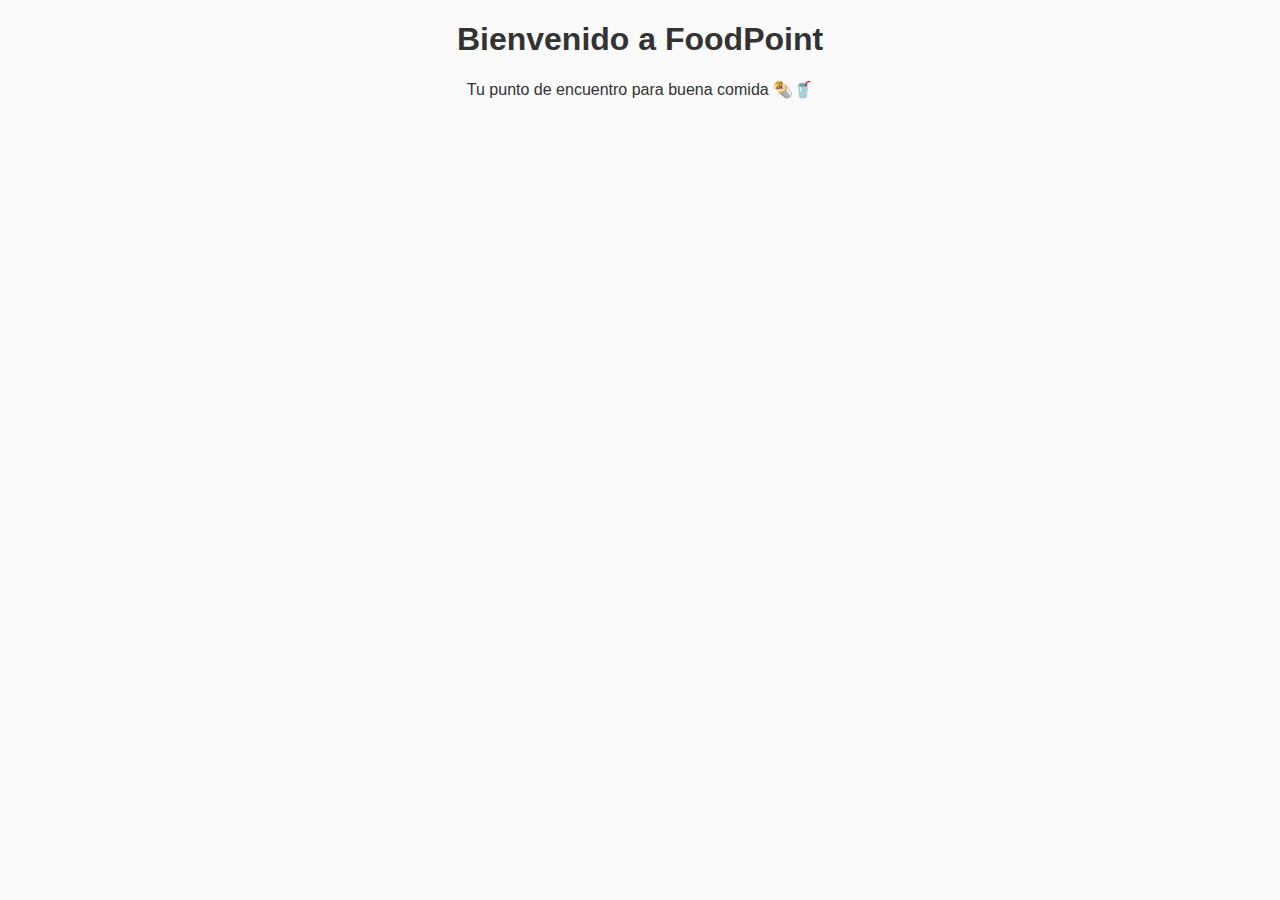
<file: FrontEnd/index.html>
<!DOCTYPE html>
<html lang="es">
    <head>
        <meta charset="UTF-8">
        <meta name="viewport" content="width=device-width, initial-scale=1.0">
        <title>
            FoodPoint
        </title>
        <link rel="stylesheet" href="style.css">
    </head>
    <body>
        <h1>Bienvenido a FoodPoint</h1>
        <p>Tu punto de encuentro para buena comida 🌯🥤</p>
        <script src="script.js"></script>
    </body>
</html>
</file>
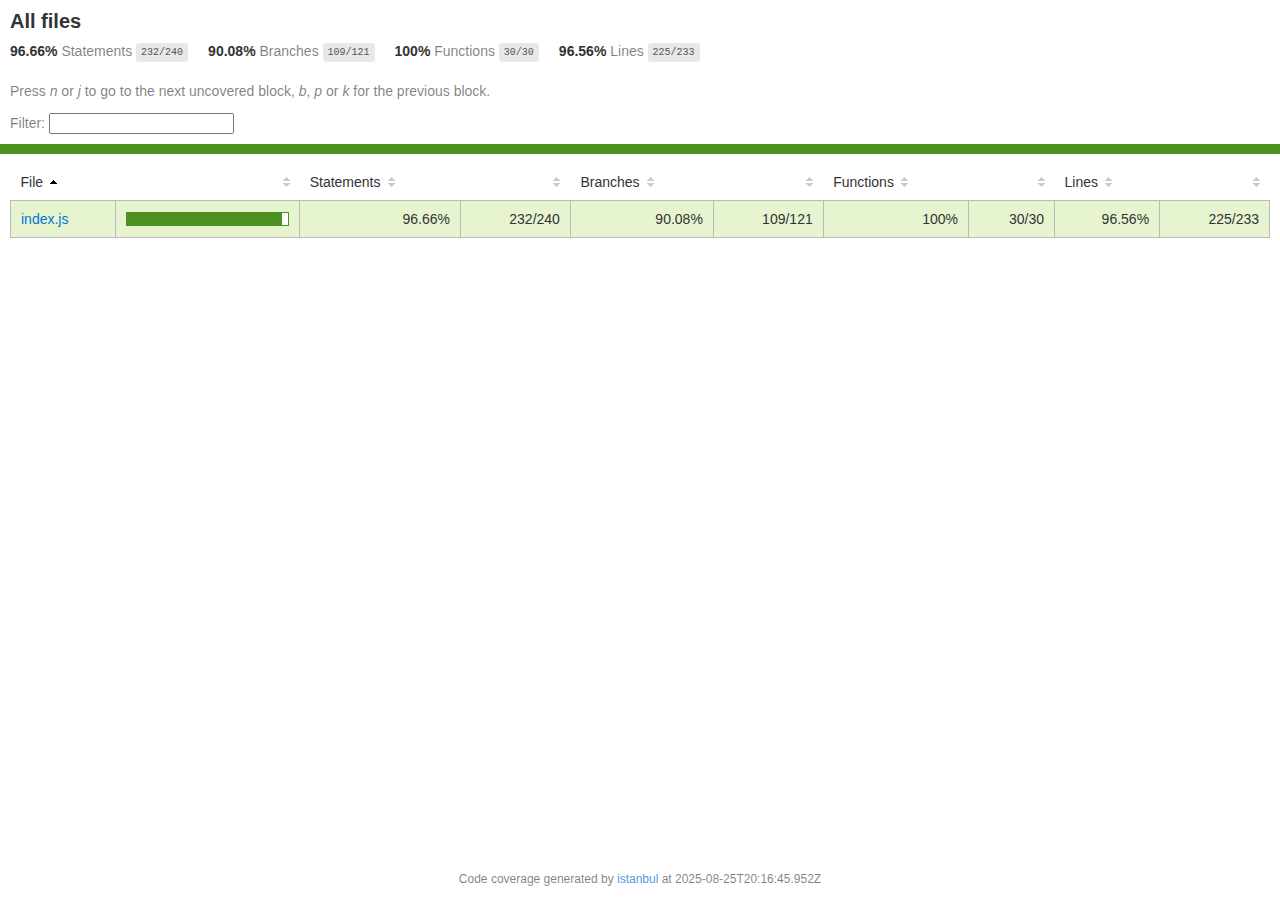
<file: BackEnd/node_modules/kareem/coverage/lcov-report/index.html>
<!doctype html>
<html lang="en">

<head>
    <title>Code coverage report for All files</title>
    <meta charset="utf-8" />
    <link rel="stylesheet" href="prettify.css" />
    <link rel="stylesheet" href="base.css" />
    <link rel="shortcut icon" type="image/x-icon" href="favicon.png" />
    <meta name="viewport" content="width=device-width, initial-scale=1" />
    <style type='text/css'>
        .coverage-summary .sorter {
            background-image: url(sort-arrow-sprite.png);
        }
    </style>
</head>
    
<body>
<div class='wrapper'>
    <div class='pad1'>
        <h1>All files</h1>
        <div class='clearfix'>
            
            <div class='fl pad1y space-right2'>
                <span class="strong">96.66% </span>
                <span class="quiet">Statements</span>
                <span class='fraction'>232/240</span>
            </div>
        
            
            <div class='fl pad1y space-right2'>
                <span class="strong">90.08% </span>
                <span class="quiet">Branches</span>
                <span class='fraction'>109/121</span>
            </div>
        
            
            <div class='fl pad1y space-right2'>
                <span class="strong">100% </span>
                <span class="quiet">Functions</span>
                <span class='fraction'>30/30</span>
            </div>
        
            
            <div class='fl pad1y space-right2'>
                <span class="strong">96.56% </span>
                <span class="quiet">Lines</span>
                <span class='fraction'>225/233</span>
            </div>
        
            
        </div>
        <p class="quiet">
            Press <em>n</em> or <em>j</em> to go to the next uncovered block, <em>b</em>, <em>p</em> or <em>k</em> for the previous block.
        </p>
        <template id="filterTemplate">
            <div class="quiet">
                Filter:
                <input type="search" id="fileSearch">
            </div>
        </template>
    </div>
    <div class='status-line high'></div>
    <div class="pad1">
<table class="coverage-summary">
<thead>
<tr>
   <th data-col="file" data-fmt="html" data-html="true" class="file">File</th>
   <th data-col="pic" data-type="number" data-fmt="html" data-html="true" class="pic"></th>
   <th data-col="statements" data-type="number" data-fmt="pct" class="pct">Statements</th>
   <th data-col="statements_raw" data-type="number" data-fmt="html" class="abs"></th>
   <th data-col="branches" data-type="number" data-fmt="pct" class="pct">Branches</th>
   <th data-col="branches_raw" data-type="number" data-fmt="html" class="abs"></th>
   <th data-col="functions" data-type="number" data-fmt="pct" class="pct">Functions</th>
   <th data-col="functions_raw" data-type="number" data-fmt="html" class="abs"></th>
   <th data-col="lines" data-type="number" data-fmt="pct" class="pct">Lines</th>
   <th data-col="lines_raw" data-type="number" data-fmt="html" class="abs"></th>
</tr>
</thead>
<tbody><tr>
	<td class="file high" data-value="index.js"><a href="index.js.html">index.js</a></td>
	<td data-value="96.66" class="pic high">
	<div class="chart"><div class="cover-fill" style="width: 96%"></div><div class="cover-empty" style="width: 4%"></div></div>
	</td>
	<td data-value="96.66" class="pct high">96.66%</td>
	<td data-value="240" class="abs high">232/240</td>
	<td data-value="90.08" class="pct high">90.08%</td>
	<td data-value="121" class="abs high">109/121</td>
	<td data-value="100" class="pct high">100%</td>
	<td data-value="30" class="abs high">30/30</td>
	<td data-value="96.56" class="pct high">96.56%</td>
	<td data-value="233" class="abs high">225/233</td>
	</tr>

</tbody>
</table>
</div>
                <div class='push'></div><!-- for sticky footer -->
            </div><!-- /wrapper -->
            <div class='footer quiet pad2 space-top1 center small'>
                Code coverage generated by
                <a href="https://istanbul.js.org/" target="_blank" rel="noopener noreferrer">istanbul</a>
                at 2025-08-25T20:16:45.952Z
            </div>
        <script src="prettify.js"></script>
        <script>
            window.onload = function () {
                prettyPrint();
            };
        </script>
        <script src="sorter.js"></script>
        <script src="block-navigation.js"></script>
    </body>
</html>
</file>
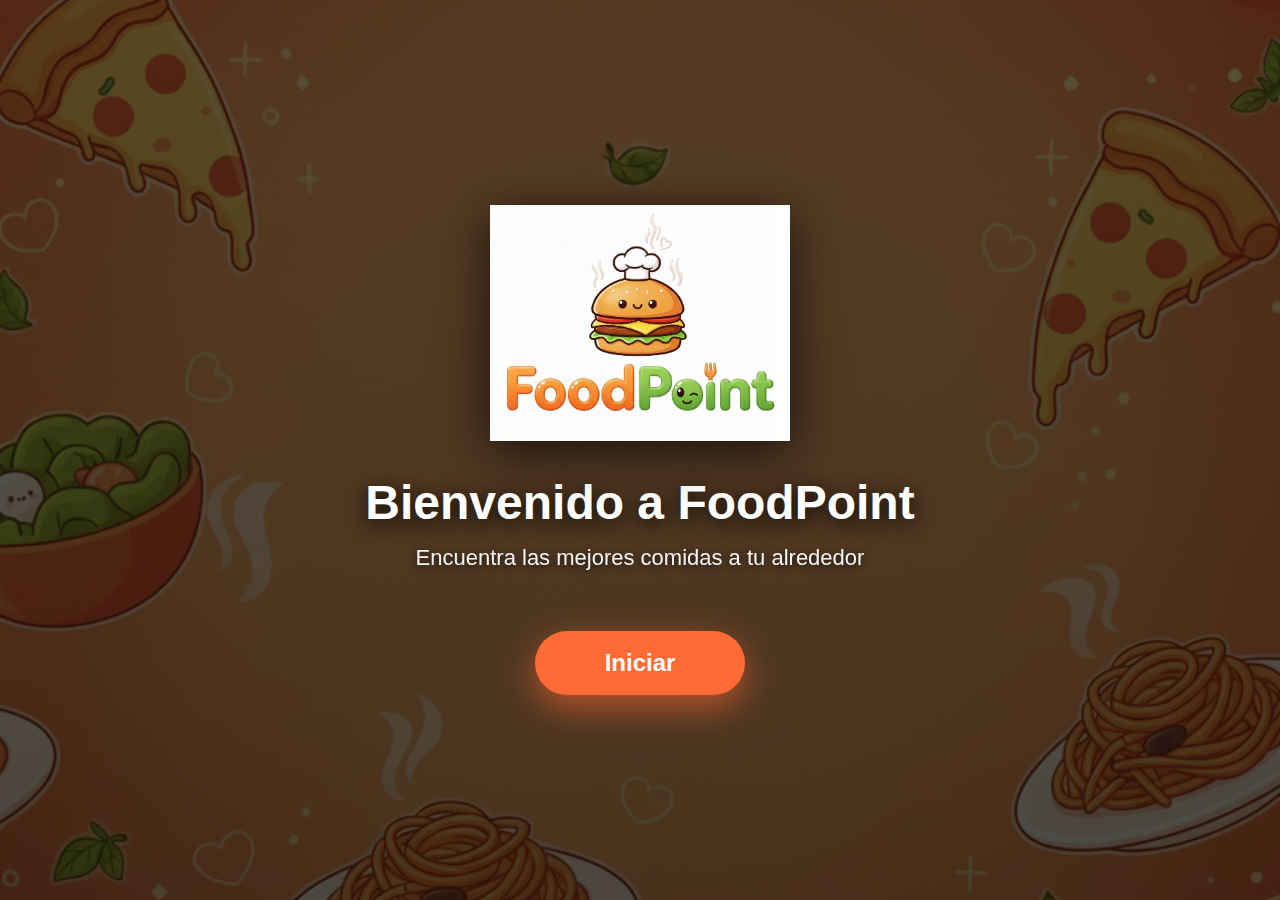
<file: FrontEnd/bienvenida.html>
<!DOCTYPE html>
<html lang="es">
<head>
    <meta charset="UTF-8">
    <meta name="viewport" content="width=device-width, initial-scale=1.0">
    <title>FoodPoint</title>
    <link rel="stylesheet" href="bienvenida.css">
</head>
<body>

    <div class="contenido">
        <img src="images/Logo-5.png" alt="FoodPoint" class="logo-welcome">

        <h1>Bienvenido a FoodPoint</h1>
        <p>Encuentra las mejores comidas a tu alrededor</p>
        <button class="btn-iniciar" onclick="location.href='login.html'">Iniciar</button>
    </div>

</body>
</html>
</file>
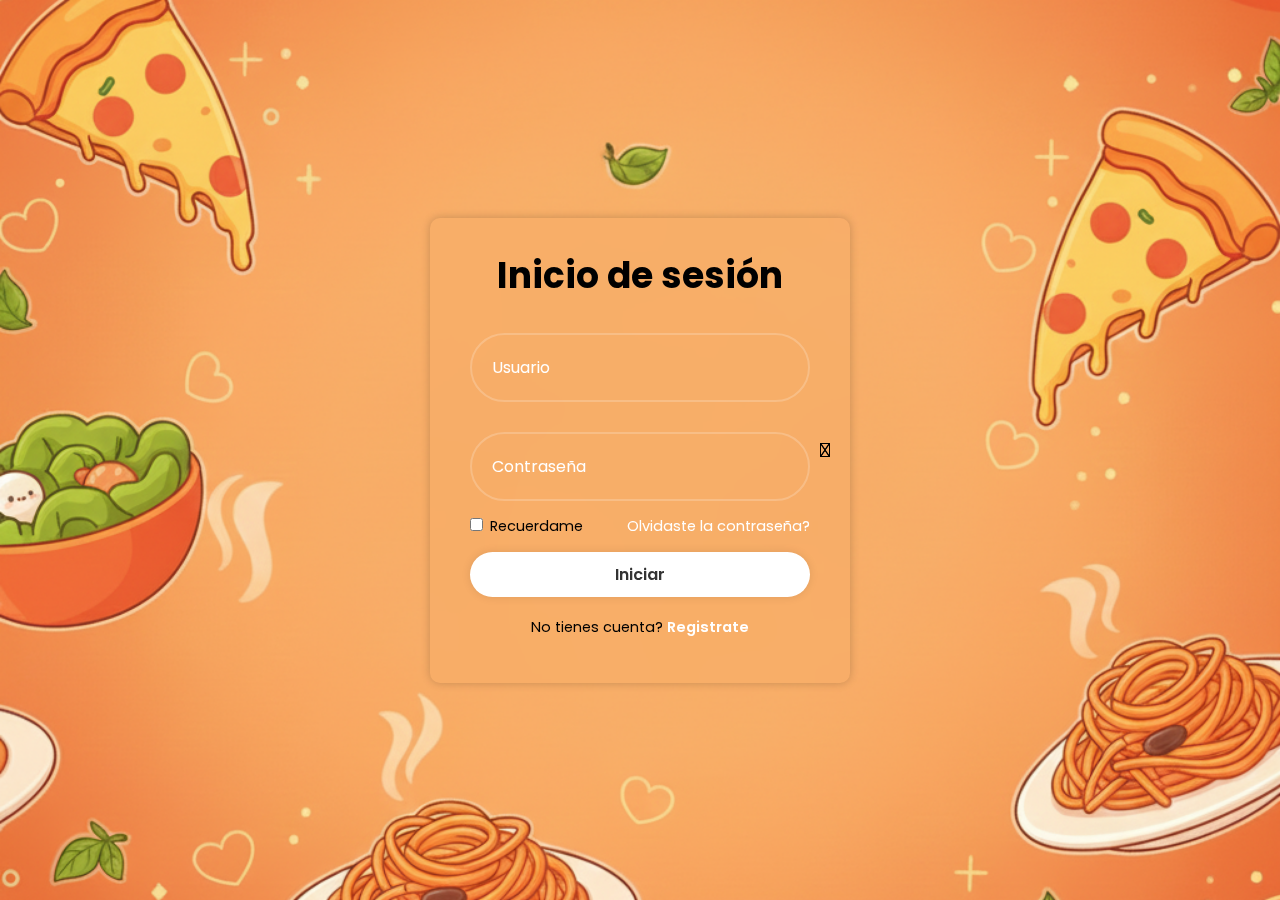
<file: FrontEnd/login.html>
<!DOCTYPE html>
<html lang="es">
    <head>
        <meta charset="UTF-8">
        <meta http-equiv="X-UA-Compatible" content="IE=edge">
        <meta name="viewport" content="width=device-width,initial-scale=1.0">
        <title>Login - FoodPoint</title>
        <link rel="stylesheet" href="loginstyle.css">
        <link href='https://unpkg.com/boxicons@2.1.4/css/boxicons.min.css' rel='stylesheet'>
    </head>
    <body>
        <div class="wrapper">
            <form id="loginform">
                <h1>Inicio de sesión</h1>
                <!--Usuario-->
                <div class="input-box">
                    <input id="userID" type="text" placeholder="Usuario" 
                    required>
                    <i class='bxrds  bx-user'    ></i> 
                </div>
                <!--Contraseña-->
                <div class="input-box">
                    <input id="contraID" type="password" placeholder="Contraseña" 
                    required>
                    <i class='bxrds  bx-lock'    ></i> 
                </div>
                <!--Recordar-->
                <div class="remember-forgot">
                    <label><input type="checkbox"> Recuerdame
                    </label>
                    <a href="#">Olvidaste la contraseña?</a>
                </div>
                <!--Boton Inciar-->
                <button type="submit" class="btn">Iniciar</button>
                <div class="register-link">
                    <p>No tienes cuenta?
                        <a href="#">Registrate</a>
                    </p>
                </div>
            </form>
        </div>

        <script src="login.js"></script>
    </body>
</html>
</file>
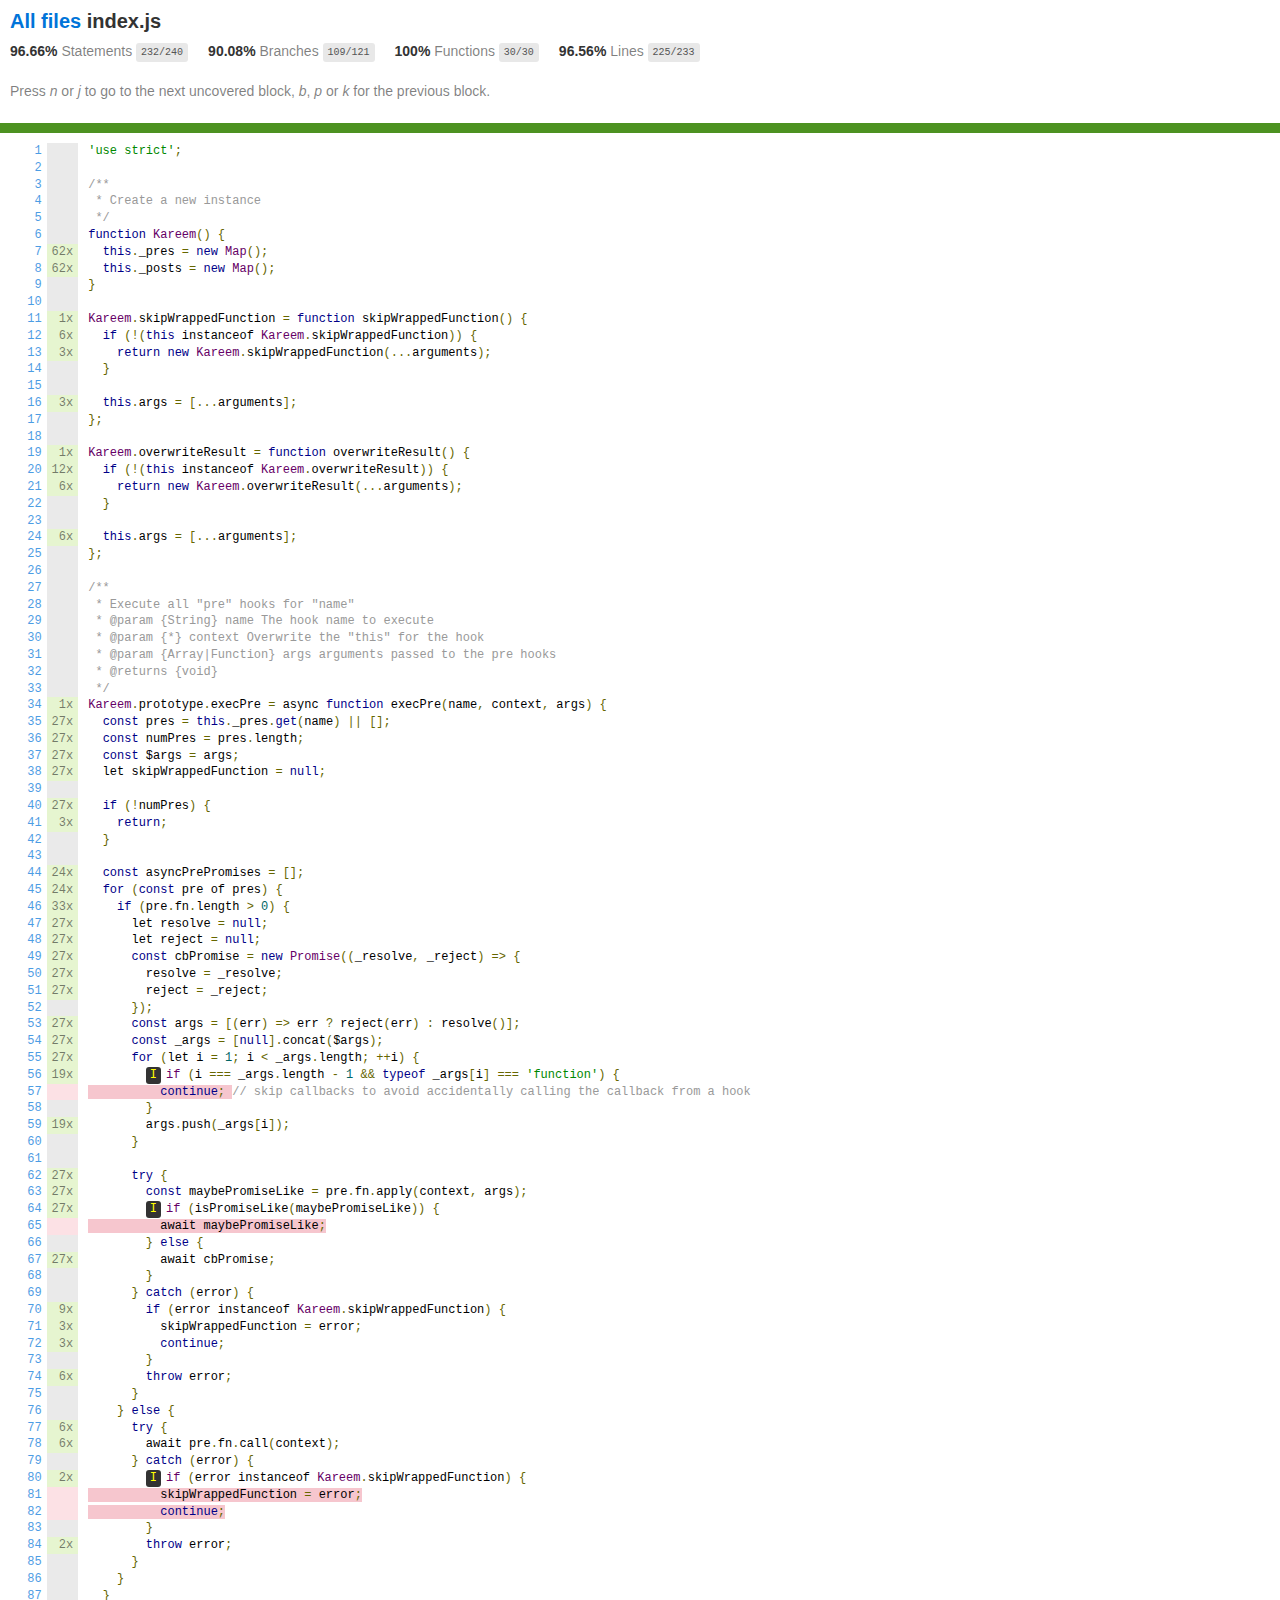
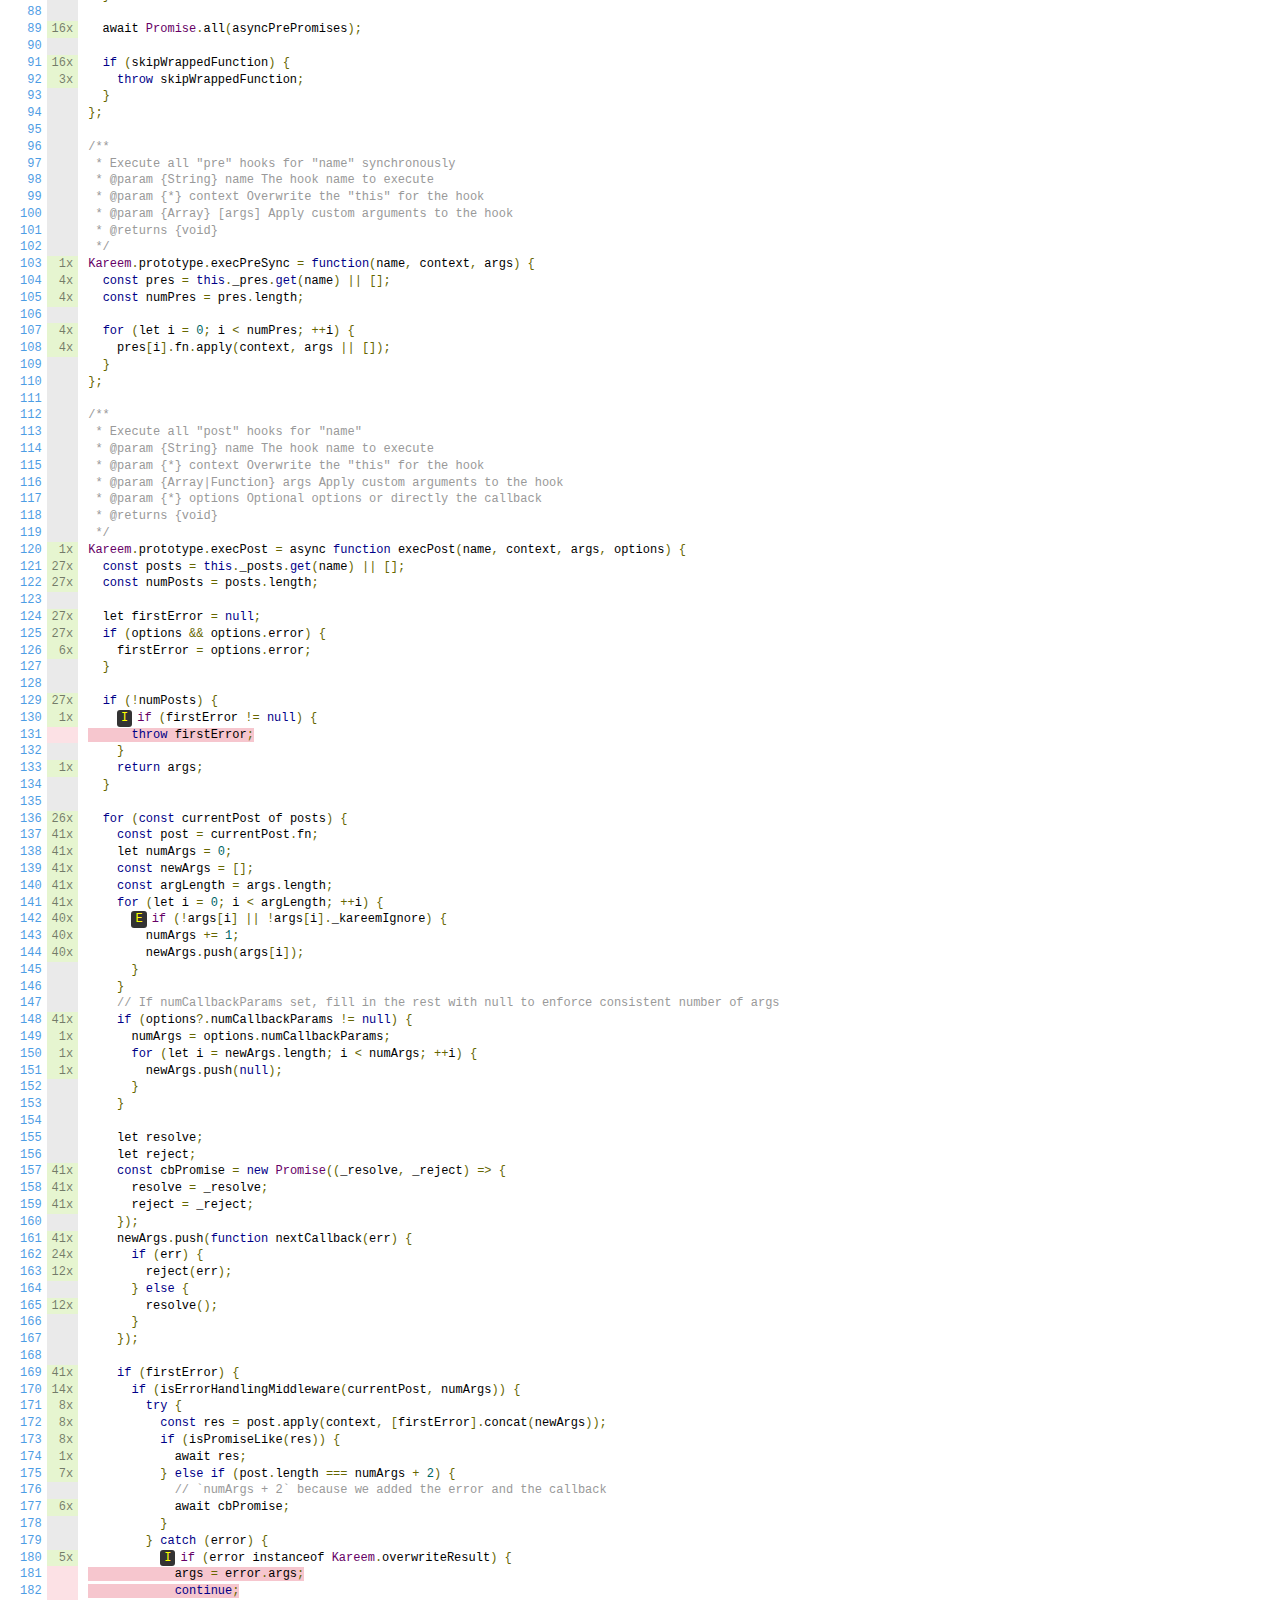
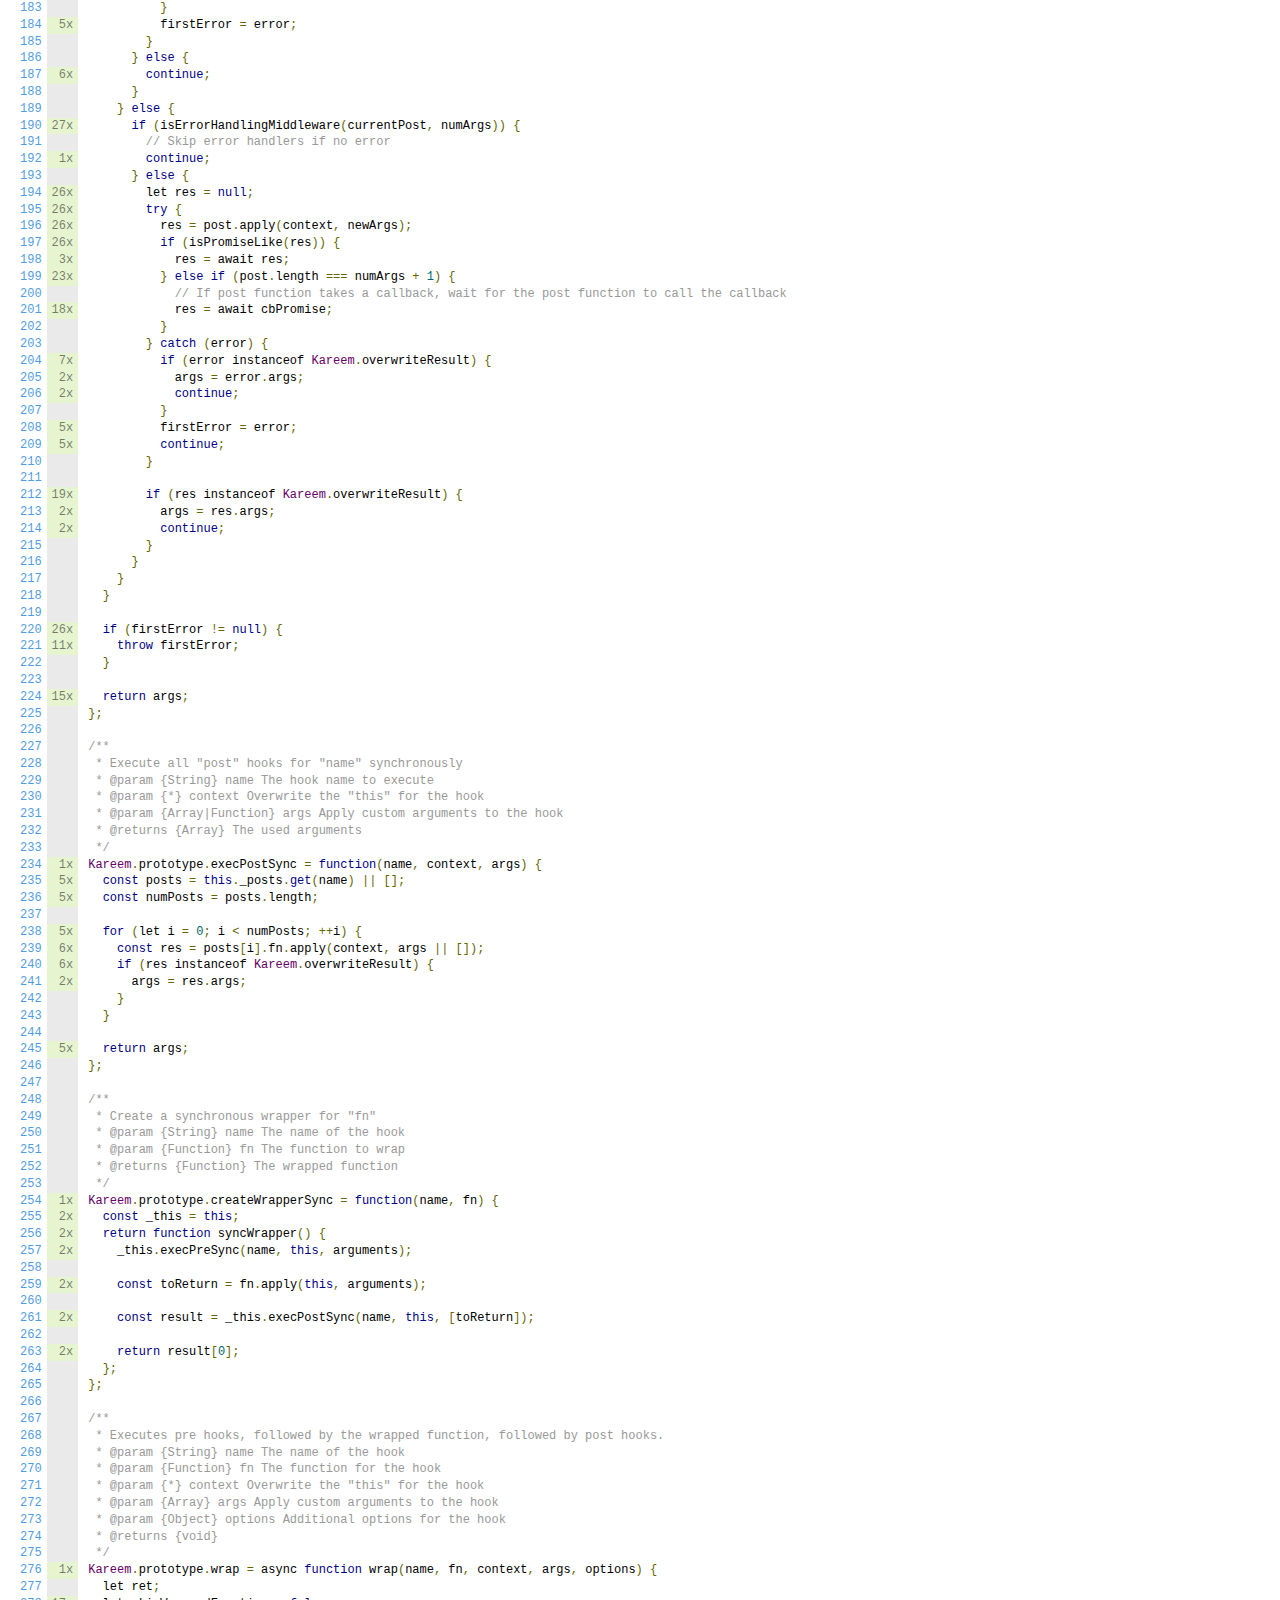
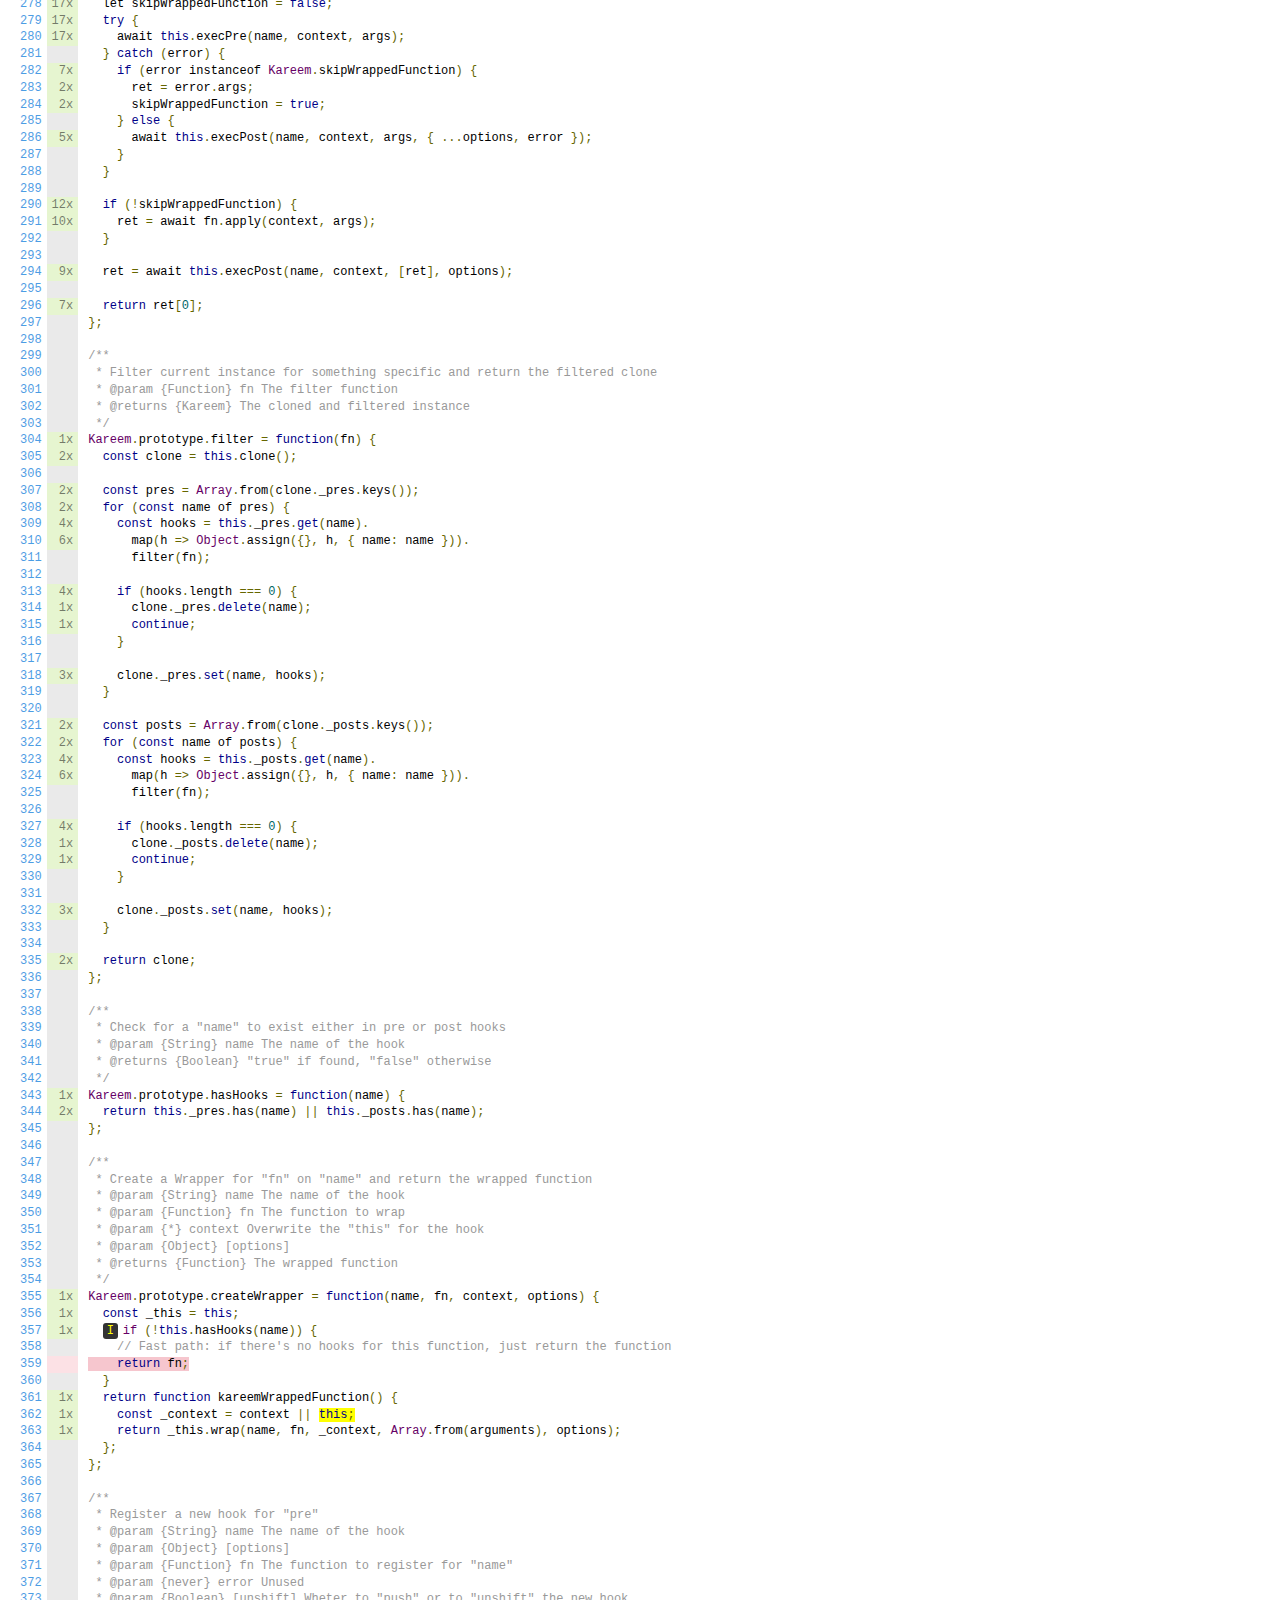
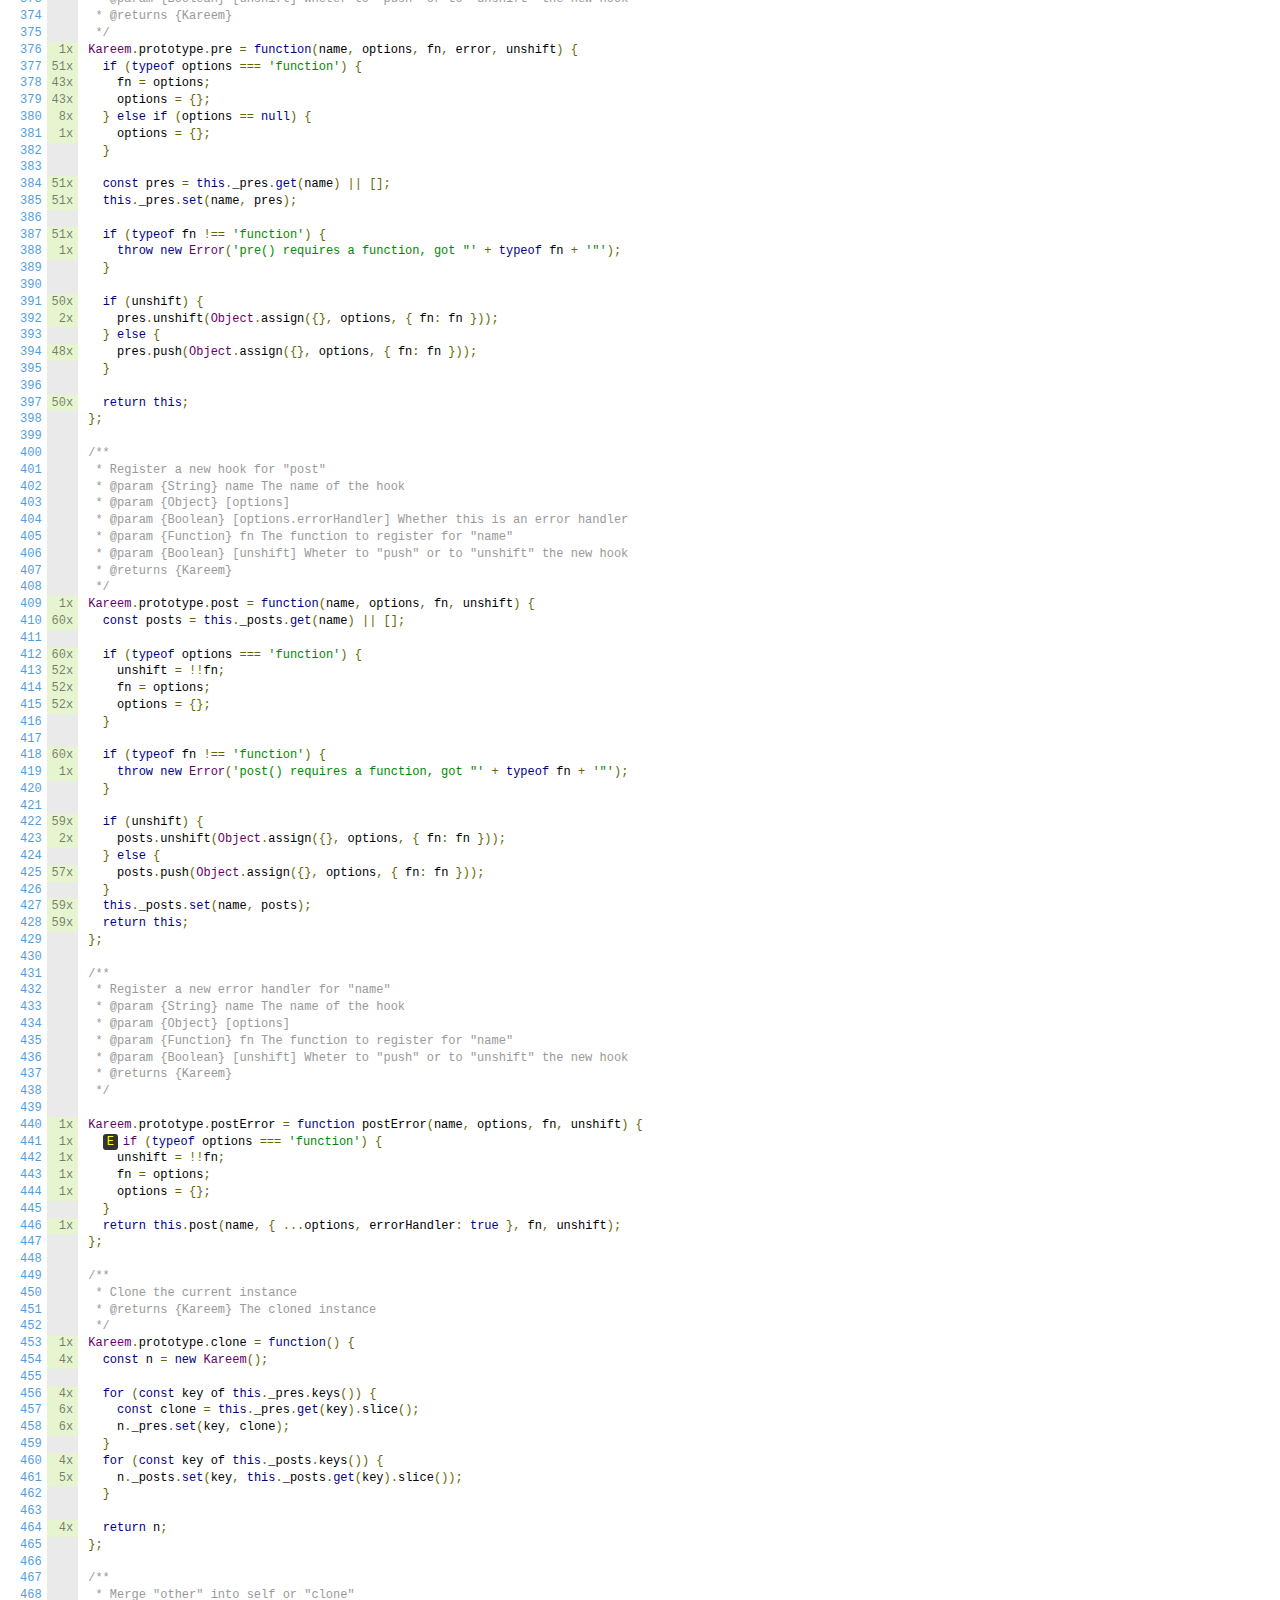
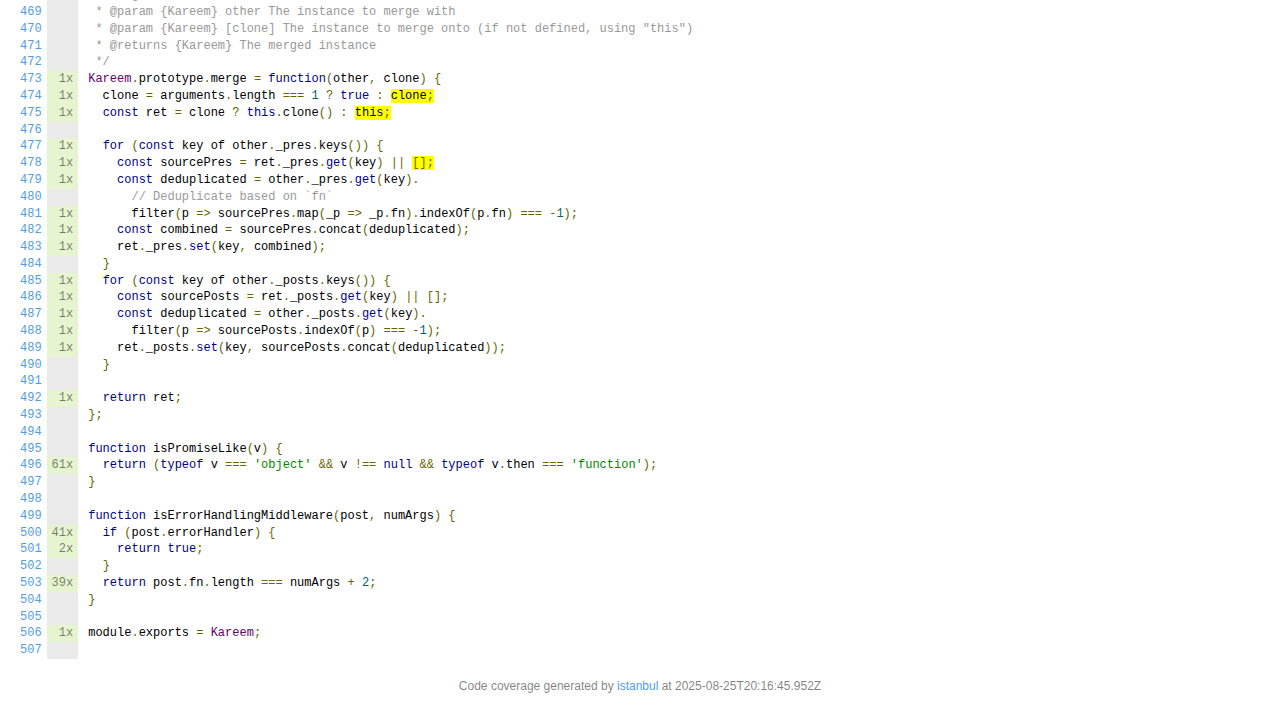
<file: BackEnd/node_modules/kareem/coverage/lcov-report/index.js.html>
<!doctype html>
<html lang="en">

<head>
    <title>Code coverage report for index.js</title>
    <meta charset="utf-8" />
    <link rel="stylesheet" href="prettify.css" />
    <link rel="stylesheet" href="base.css" />
    <link rel="shortcut icon" type="image/x-icon" href="favicon.png" />
    <meta name="viewport" content="width=device-width, initial-scale=1" />
    <style type='text/css'>
        .coverage-summary .sorter {
            background-image: url(sort-arrow-sprite.png);
        }
    </style>
</head>
    
<body>
<div class='wrapper'>
    <div class='pad1'>
        <h1><a href="index.html">All files</a> index.js</h1>
        <div class='clearfix'>
            
            <div class='fl pad1y space-right2'>
                <span class="strong">96.66% </span>
                <span class="quiet">Statements</span>
                <span class='fraction'>232/240</span>
            </div>
        
            
            <div class='fl pad1y space-right2'>
                <span class="strong">90.08% </span>
                <span class="quiet">Branches</span>
                <span class='fraction'>109/121</span>
            </div>
        
            
            <div class='fl pad1y space-right2'>
                <span class="strong">100% </span>
                <span class="quiet">Functions</span>
                <span class='fraction'>30/30</span>
            </div>
        
            
            <div class='fl pad1y space-right2'>
                <span class="strong">96.56% </span>
                <span class="quiet">Lines</span>
                <span class='fraction'>225/233</span>
            </div>
        
            
        </div>
        <p class="quiet">
            Press <em>n</em> or <em>j</em> to go to the next uncovered block, <em>b</em>, <em>p</em> or <em>k</em> for the previous block.
        </p>
        <template id="filterTemplate">
            <div class="quiet">
                Filter:
                <input type="search" id="fileSearch">
            </div>
        </template>
    </div>
    <div class='status-line high'></div>
    <pre><table class="coverage">
<tr><td class="line-count quiet"><a name='L1'></a><a href='#L1'>1</a>
<a name='L2'></a><a href='#L2'>2</a>
<a name='L3'></a><a href='#L3'>3</a>
<a name='L4'></a><a href='#L4'>4</a>
<a name='L5'></a><a href='#L5'>5</a>
<a name='L6'></a><a href='#L6'>6</a>
<a name='L7'></a><a href='#L7'>7</a>
<a name='L8'></a><a href='#L8'>8</a>
<a name='L9'></a><a href='#L9'>9</a>
<a name='L10'></a><a href='#L10'>10</a>
<a name='L11'></a><a href='#L11'>11</a>
<a name='L12'></a><a href='#L12'>12</a>
<a name='L13'></a><a href='#L13'>13</a>
<a name='L14'></a><a href='#L14'>14</a>
<a name='L15'></a><a href='#L15'>15</a>
<a name='L16'></a><a href='#L16'>16</a>
<a name='L17'></a><a href='#L17'>17</a>
<a name='L18'></a><a href='#L18'>18</a>
<a name='L19'></a><a href='#L19'>19</a>
<a name='L20'></a><a href='#L20'>20</a>
<a name='L21'></a><a href='#L21'>21</a>
<a name='L22'></a><a href='#L22'>22</a>
<a name='L23'></a><a href='#L23'>23</a>
<a name='L24'></a><a href='#L24'>24</a>
<a name='L25'></a><a href='#L25'>25</a>
<a name='L26'></a><a href='#L26'>26</a>
<a name='L27'></a><a href='#L27'>27</a>
<a name='L28'></a><a href='#L28'>28</a>
<a name='L29'></a><a href='#L29'>29</a>
<a name='L30'></a><a href='#L30'>30</a>
<a name='L31'></a><a href='#L31'>31</a>
<a name='L32'></a><a href='#L32'>32</a>
<a name='L33'></a><a href='#L33'>33</a>
<a name='L34'></a><a href='#L34'>34</a>
<a name='L35'></a><a href='#L35'>35</a>
<a name='L36'></a><a href='#L36'>36</a>
<a name='L37'></a><a href='#L37'>37</a>
<a name='L38'></a><a href='#L38'>38</a>
<a name='L39'></a><a href='#L39'>39</a>
<a name='L40'></a><a href='#L40'>40</a>
<a name='L41'></a><a href='#L41'>41</a>
<a name='L42'></a><a href='#L42'>42</a>
<a name='L43'></a><a href='#L43'>43</a>
<a name='L44'></a><a href='#L44'>44</a>
<a name='L45'></a><a href='#L45'>45</a>
<a name='L46'></a><a href='#L46'>46</a>
<a name='L47'></a><a href='#L47'>47</a>
<a name='L48'></a><a href='#L48'>48</a>
<a name='L49'></a><a href='#L49'>49</a>
<a name='L50'></a><a href='#L50'>50</a>
<a name='L51'></a><a href='#L51'>51</a>
<a name='L52'></a><a href='#L52'>52</a>
<a name='L53'></a><a href='#L53'>53</a>
<a name='L54'></a><a href='#L54'>54</a>
<a name='L55'></a><a href='#L55'>55</a>
<a name='L56'></a><a href='#L56'>56</a>
<a name='L57'></a><a href='#L57'>57</a>
<a name='L58'></a><a href='#L58'>58</a>
<a name='L59'></a><a href='#L59'>59</a>
<a name='L60'></a><a href='#L60'>60</a>
<a name='L61'></a><a href='#L61'>61</a>
<a name='L62'></a><a href='#L62'>62</a>
<a name='L63'></a><a href='#L63'>63</a>
<a name='L64'></a><a href='#L64'>64</a>
<a name='L65'></a><a href='#L65'>65</a>
<a name='L66'></a><a href='#L66'>66</a>
<a name='L67'></a><a href='#L67'>67</a>
<a name='L68'></a><a href='#L68'>68</a>
<a name='L69'></a><a href='#L69'>69</a>
<a name='L70'></a><a href='#L70'>70</a>
<a name='L71'></a><a href='#L71'>71</a>
<a name='L72'></a><a href='#L72'>72</a>
<a name='L73'></a><a href='#L73'>73</a>
<a name='L74'></a><a href='#L74'>74</a>
<a name='L75'></a><a href='#L75'>75</a>
<a name='L76'></a><a href='#L76'>76</a>
<a name='L77'></a><a href='#L77'>77</a>
<a name='L78'></a><a href='#L78'>78</a>
<a name='L79'></a><a href='#L79'>79</a>
<a name='L80'></a><a href='#L80'>80</a>
<a name='L81'></a><a href='#L81'>81</a>
<a name='L82'></a><a href='#L82'>82</a>
<a name='L83'></a><a href='#L83'>83</a>
<a name='L84'></a><a href='#L84'>84</a>
<a name='L85'></a><a href='#L85'>85</a>
<a name='L86'></a><a href='#L86'>86</a>
<a name='L87'></a><a href='#L87'>87</a>
<a name='L88'></a><a href='#L88'>88</a>
<a name='L89'></a><a href='#L89'>89</a>
<a name='L90'></a><a href='#L90'>90</a>
<a name='L91'></a><a href='#L91'>91</a>
<a name='L92'></a><a href='#L92'>92</a>
<a name='L93'></a><a href='#L93'>93</a>
<a name='L94'></a><a href='#L94'>94</a>
<a name='L95'></a><a href='#L95'>95</a>
<a name='L96'></a><a href='#L96'>96</a>
<a name='L97'></a><a href='#L97'>97</a>
<a name='L98'></a><a href='#L98'>98</a>
<a name='L99'></a><a href='#L99'>99</a>
<a name='L100'></a><a href='#L100'>100</a>
<a name='L101'></a><a href='#L101'>101</a>
<a name='L102'></a><a href='#L102'>102</a>
<a name='L103'></a><a href='#L103'>103</a>
<a name='L104'></a><a href='#L104'>104</a>
<a name='L105'></a><a href='#L105'>105</a>
<a name='L106'></a><a href='#L106'>106</a>
<a name='L107'></a><a href='#L107'>107</a>
<a name='L108'></a><a href='#L108'>108</a>
<a name='L109'></a><a href='#L109'>109</a>
<a name='L110'></a><a href='#L110'>110</a>
<a name='L111'></a><a href='#L111'>111</a>
<a name='L112'></a><a href='#L112'>112</a>
<a name='L113'></a><a href='#L113'>113</a>
<a name='L114'></a><a href='#L114'>114</a>
<a name='L115'></a><a href='#L115'>115</a>
<a name='L116'></a><a href='#L116'>116</a>
<a name='L117'></a><a href='#L117'>117</a>
<a name='L118'></a><a href='#L118'>118</a>
<a name='L119'></a><a href='#L119'>119</a>
<a name='L120'></a><a href='#L120'>120</a>
<a name='L121'></a><a href='#L121'>121</a>
<a name='L122'></a><a href='#L122'>122</a>
<a name='L123'></a><a href='#L123'>123</a>
<a name='L124'></a><a href='#L124'>124</a>
<a name='L125'></a><a href='#L125'>125</a>
<a name='L126'></a><a href='#L126'>126</a>
<a name='L127'></a><a href='#L127'>127</a>
<a name='L128'></a><a href='#L128'>128</a>
<a name='L129'></a><a href='#L129'>129</a>
<a name='L130'></a><a href='#L130'>130</a>
<a name='L131'></a><a href='#L131'>131</a>
<a name='L132'></a><a href='#L132'>132</a>
<a name='L133'></a><a href='#L133'>133</a>
<a name='L134'></a><a href='#L134'>134</a>
<a name='L135'></a><a href='#L135'>135</a>
<a name='L136'></a><a href='#L136'>136</a>
<a name='L137'></a><a href='#L137'>137</a>
<a name='L138'></a><a href='#L138'>138</a>
<a name='L139'></a><a href='#L139'>139</a>
<a name='L140'></a><a href='#L140'>140</a>
<a name='L141'></a><a href='#L141'>141</a>
<a name='L142'></a><a href='#L142'>142</a>
<a name='L143'></a><a href='#L143'>143</a>
<a name='L144'></a><a href='#L144'>144</a>
<a name='L145'></a><a href='#L145'>145</a>
<a name='L146'></a><a href='#L146'>146</a>
<a name='L147'></a><a href='#L147'>147</a>
<a name='L148'></a><a href='#L148'>148</a>
<a name='L149'></a><a href='#L149'>149</a>
<a name='L150'></a><a href='#L150'>150</a>
<a name='L151'></a><a href='#L151'>151</a>
<a name='L152'></a><a href='#L152'>152</a>
<a name='L153'></a><a href='#L153'>153</a>
<a name='L154'></a><a href='#L154'>154</a>
<a name='L155'></a><a href='#L155'>155</a>
<a name='L156'></a><a href='#L156'>156</a>
<a name='L157'></a><a href='#L157'>157</a>
<a name='L158'></a><a href='#L158'>158</a>
<a name='L159'></a><a href='#L159'>159</a>
<a name='L160'></a><a href='#L160'>160</a>
<a name='L161'></a><a href='#L161'>161</a>
<a name='L162'></a><a href='#L162'>162</a>
<a name='L163'></a><a href='#L163'>163</a>
<a name='L164'></a><a href='#L164'>164</a>
<a name='L165'></a><a href='#L165'>165</a>
<a name='L166'></a><a href='#L166'>166</a>
<a name='L167'></a><a href='#L167'>167</a>
<a name='L168'></a><a href='#L168'>168</a>
<a name='L169'></a><a href='#L169'>169</a>
<a name='L170'></a><a href='#L170'>170</a>
<a name='L171'></a><a href='#L171'>171</a>
<a name='L172'></a><a href='#L172'>172</a>
<a name='L173'></a><a href='#L173'>173</a>
<a name='L174'></a><a href='#L174'>174</a>
<a name='L175'></a><a href='#L175'>175</a>
<a name='L176'></a><a href='#L176'>176</a>
<a name='L177'></a><a href='#L177'>177</a>
<a name='L178'></a><a href='#L178'>178</a>
<a name='L179'></a><a href='#L179'>179</a>
<a name='L180'></a><a href='#L180'>180</a>
<a name='L181'></a><a href='#L181'>181</a>
<a name='L182'></a><a href='#L182'>182</a>
<a name='L183'></a><a href='#L183'>183</a>
<a name='L184'></a><a href='#L184'>184</a>
<a name='L185'></a><a href='#L185'>185</a>
<a name='L186'></a><a href='#L186'>186</a>
<a name='L187'></a><a href='#L187'>187</a>
<a name='L188'></a><a href='#L188'>188</a>
<a name='L189'></a><a href='#L189'>189</a>
<a name='L190'></a><a href='#L190'>190</a>
<a name='L191'></a><a href='#L191'>191</a>
<a name='L192'></a><a href='#L192'>192</a>
<a name='L193'></a><a href='#L193'>193</a>
<a name='L194'></a><a href='#L194'>194</a>
<a name='L195'></a><a href='#L195'>195</a>
<a name='L196'></a><a href='#L196'>196</a>
<a name='L197'></a><a href='#L197'>197</a>
<a name='L198'></a><a href='#L198'>198</a>
<a name='L199'></a><a href='#L199'>199</a>
<a name='L200'></a><a href='#L200'>200</a>
<a name='L201'></a><a href='#L201'>201</a>
<a name='L202'></a><a href='#L202'>202</a>
<a name='L203'></a><a href='#L203'>203</a>
<a name='L204'></a><a href='#L204'>204</a>
<a name='L205'></a><a href='#L205'>205</a>
<a name='L206'></a><a href='#L206'>206</a>
<a name='L207'></a><a href='#L207'>207</a>
<a name='L208'></a><a href='#L208'>208</a>
<a name='L209'></a><a href='#L209'>209</a>
<a name='L210'></a><a href='#L210'>210</a>
<a name='L211'></a><a href='#L211'>211</a>
<a name='L212'></a><a href='#L212'>212</a>
<a name='L213'></a><a href='#L213'>213</a>
<a name='L214'></a><a href='#L214'>214</a>
<a name='L215'></a><a href='#L215'>215</a>
<a name='L216'></a><a href='#L216'>216</a>
<a name='L217'></a><a href='#L217'>217</a>
<a name='L218'></a><a href='#L218'>218</a>
<a name='L219'></a><a href='#L219'>219</a>
<a name='L220'></a><a href='#L220'>220</a>
<a name='L221'></a><a href='#L221'>221</a>
<a name='L222'></a><a href='#L222'>222</a>
<a name='L223'></a><a href='#L223'>223</a>
<a name='L224'></a><a href='#L224'>224</a>
<a name='L225'></a><a href='#L225'>225</a>
<a name='L226'></a><a href='#L226'>226</a>
<a name='L227'></a><a href='#L227'>227</a>
<a name='L228'></a><a href='#L228'>228</a>
<a name='L229'></a><a href='#L229'>229</a>
<a name='L230'></a><a href='#L230'>230</a>
<a name='L231'></a><a href='#L231'>231</a>
<a name='L232'></a><a href='#L232'>232</a>
<a name='L233'></a><a href='#L233'>233</a>
<a name='L234'></a><a href='#L234'>234</a>
<a name='L235'></a><a href='#L235'>235</a>
<a name='L236'></a><a href='#L236'>236</a>
<a name='L237'></a><a href='#L237'>237</a>
<a name='L238'></a><a href='#L238'>238</a>
<a name='L239'></a><a href='#L239'>239</a>
<a name='L240'></a><a href='#L240'>240</a>
<a name='L241'></a><a href='#L241'>241</a>
<a name='L242'></a><a href='#L242'>242</a>
<a name='L243'></a><a href='#L243'>243</a>
<a name='L244'></a><a href='#L244'>244</a>
<a name='L245'></a><a href='#L245'>245</a>
<a name='L246'></a><a href='#L246'>246</a>
<a name='L247'></a><a href='#L247'>247</a>
<a name='L248'></a><a href='#L248'>248</a>
<a name='L249'></a><a href='#L249'>249</a>
<a name='L250'></a><a href='#L250'>250</a>
<a name='L251'></a><a href='#L251'>251</a>
<a name='L252'></a><a href='#L252'>252</a>
<a name='L253'></a><a href='#L253'>253</a>
<a name='L254'></a><a href='#L254'>254</a>
<a name='L255'></a><a href='#L255'>255</a>
<a name='L256'></a><a href='#L256'>256</a>
<a name='L257'></a><a href='#L257'>257</a>
<a name='L258'></a><a href='#L258'>258</a>
<a name='L259'></a><a href='#L259'>259</a>
<a name='L260'></a><a href='#L260'>260</a>
<a name='L261'></a><a href='#L261'>261</a>
<a name='L262'></a><a href='#L262'>262</a>
<a name='L263'></a><a href='#L263'>263</a>
<a name='L264'></a><a href='#L264'>264</a>
<a name='L265'></a><a href='#L265'>265</a>
<a name='L266'></a><a href='#L266'>266</a>
<a name='L267'></a><a href='#L267'>267</a>
<a name='L268'></a><a href='#L268'>268</a>
<a name='L269'></a><a href='#L269'>269</a>
<a name='L270'></a><a href='#L270'>270</a>
<a name='L271'></a><a href='#L271'>271</a>
<a name='L272'></a><a href='#L272'>272</a>
<a name='L273'></a><a href='#L273'>273</a>
<a name='L274'></a><a href='#L274'>274</a>
<a name='L275'></a><a href='#L275'>275</a>
<a name='L276'></a><a href='#L276'>276</a>
<a name='L277'></a><a href='#L277'>277</a>
<a name='L278'></a><a href='#L278'>278</a>
<a name='L279'></a><a href='#L279'>279</a>
<a name='L280'></a><a href='#L280'>280</a>
<a name='L281'></a><a href='#L281'>281</a>
<a name='L282'></a><a href='#L282'>282</a>
<a name='L283'></a><a href='#L283'>283</a>
<a name='L284'></a><a href='#L284'>284</a>
<a name='L285'></a><a href='#L285'>285</a>
<a name='L286'></a><a href='#L286'>286</a>
<a name='L287'></a><a href='#L287'>287</a>
<a name='L288'></a><a href='#L288'>288</a>
<a name='L289'></a><a href='#L289'>289</a>
<a name='L290'></a><a href='#L290'>290</a>
<a name='L291'></a><a href='#L291'>291</a>
<a name='L292'></a><a href='#L292'>292</a>
<a name='L293'></a><a href='#L293'>293</a>
<a name='L294'></a><a href='#L294'>294</a>
<a name='L295'></a><a href='#L295'>295</a>
<a name='L296'></a><a href='#L296'>296</a>
<a name='L297'></a><a href='#L297'>297</a>
<a name='L298'></a><a href='#L298'>298</a>
<a name='L299'></a><a href='#L299'>299</a>
<a name='L300'></a><a href='#L300'>300</a>
<a name='L301'></a><a href='#L301'>301</a>
<a name='L302'></a><a href='#L302'>302</a>
<a name='L303'></a><a href='#L303'>303</a>
<a name='L304'></a><a href='#L304'>304</a>
<a name='L305'></a><a href='#L305'>305</a>
<a name='L306'></a><a href='#L306'>306</a>
<a name='L307'></a><a href='#L307'>307</a>
<a name='L308'></a><a href='#L308'>308</a>
<a name='L309'></a><a href='#L309'>309</a>
<a name='L310'></a><a href='#L310'>310</a>
<a name='L311'></a><a href='#L311'>311</a>
<a name='L312'></a><a href='#L312'>312</a>
<a name='L313'></a><a href='#L313'>313</a>
<a name='L314'></a><a href='#L314'>314</a>
<a name='L315'></a><a href='#L315'>315</a>
<a name='L316'></a><a href='#L316'>316</a>
<a name='L317'></a><a href='#L317'>317</a>
<a name='L318'></a><a href='#L318'>318</a>
<a name='L319'></a><a href='#L319'>319</a>
<a name='L320'></a><a href='#L320'>320</a>
<a name='L321'></a><a href='#L321'>321</a>
<a name='L322'></a><a href='#L322'>322</a>
<a name='L323'></a><a href='#L323'>323</a>
<a name='L324'></a><a href='#L324'>324</a>
<a name='L325'></a><a href='#L325'>325</a>
<a name='L326'></a><a href='#L326'>326</a>
<a name='L327'></a><a href='#L327'>327</a>
<a name='L328'></a><a href='#L328'>328</a>
<a name='L329'></a><a href='#L329'>329</a>
<a name='L330'></a><a href='#L330'>330</a>
<a name='L331'></a><a href='#L331'>331</a>
<a name='L332'></a><a href='#L332'>332</a>
<a name='L333'></a><a href='#L333'>333</a>
<a name='L334'></a><a href='#L334'>334</a>
<a name='L335'></a><a href='#L335'>335</a>
<a name='L336'></a><a href='#L336'>336</a>
<a name='L337'></a><a href='#L337'>337</a>
<a name='L338'></a><a href='#L338'>338</a>
<a name='L339'></a><a href='#L339'>339</a>
<a name='L340'></a><a href='#L340'>340</a>
<a name='L341'></a><a href='#L341'>341</a>
<a name='L342'></a><a href='#L342'>342</a>
<a name='L343'></a><a href='#L343'>343</a>
<a name='L344'></a><a href='#L344'>344</a>
<a name='L345'></a><a href='#L345'>345</a>
<a name='L346'></a><a href='#L346'>346</a>
<a name='L347'></a><a href='#L347'>347</a>
<a name='L348'></a><a href='#L348'>348</a>
<a name='L349'></a><a href='#L349'>349</a>
<a name='L350'></a><a href='#L350'>350</a>
<a name='L351'></a><a href='#L351'>351</a>
<a name='L352'></a><a href='#L352'>352</a>
<a name='L353'></a><a href='#L353'>353</a>
<a name='L354'></a><a href='#L354'>354</a>
<a name='L355'></a><a href='#L355'>355</a>
<a name='L356'></a><a href='#L356'>356</a>
<a name='L357'></a><a href='#L357'>357</a>
<a name='L358'></a><a href='#L358'>358</a>
<a name='L359'></a><a href='#L359'>359</a>
<a name='L360'></a><a href='#L360'>360</a>
<a name='L361'></a><a href='#L361'>361</a>
<a name='L362'></a><a href='#L362'>362</a>
<a name='L363'></a><a href='#L363'>363</a>
<a name='L364'></a><a href='#L364'>364</a>
<a name='L365'></a><a href='#L365'>365</a>
<a name='L366'></a><a href='#L366'>366</a>
<a name='L367'></a><a href='#L367'>367</a>
<a name='L368'></a><a href='#L368'>368</a>
<a name='L369'></a><a href='#L369'>369</a>
<a name='L370'></a><a href='#L370'>370</a>
<a name='L371'></a><a href='#L371'>371</a>
<a name='L372'></a><a href='#L372'>372</a>
<a name='L373'></a><a href='#L373'>373</a>
<a name='L374'></a><a href='#L374'>374</a>
<a name='L375'></a><a href='#L375'>375</a>
<a name='L376'></a><a href='#L376'>376</a>
<a name='L377'></a><a href='#L377'>377</a>
<a name='L378'></a><a href='#L378'>378</a>
<a name='L379'></a><a href='#L379'>379</a>
<a name='L380'></a><a href='#L380'>380</a>
<a name='L381'></a><a href='#L381'>381</a>
<a name='L382'></a><a href='#L382'>382</a>
<a name='L383'></a><a href='#L383'>383</a>
<a name='L384'></a><a href='#L384'>384</a>
<a name='L385'></a><a href='#L385'>385</a>
<a name='L386'></a><a href='#L386'>386</a>
<a name='L387'></a><a href='#L387'>387</a>
<a name='L388'></a><a href='#L388'>388</a>
<a name='L389'></a><a href='#L389'>389</a>
<a name='L390'></a><a href='#L390'>390</a>
<a name='L391'></a><a href='#L391'>391</a>
<a name='L392'></a><a href='#L392'>392</a>
<a name='L393'></a><a href='#L393'>393</a>
<a name='L394'></a><a href='#L394'>394</a>
<a name='L395'></a><a href='#L395'>395</a>
<a name='L396'></a><a href='#L396'>396</a>
<a name='L397'></a><a href='#L397'>397</a>
<a name='L398'></a><a href='#L398'>398</a>
<a name='L399'></a><a href='#L399'>399</a>
<a name='L400'></a><a href='#L400'>400</a>
<a name='L401'></a><a href='#L401'>401</a>
<a name='L402'></a><a href='#L402'>402</a>
<a name='L403'></a><a href='#L403'>403</a>
<a name='L404'></a><a href='#L404'>404</a>
<a name='L405'></a><a href='#L405'>405</a>
<a name='L406'></a><a href='#L406'>406</a>
<a name='L407'></a><a href='#L407'>407</a>
<a name='L408'></a><a href='#L408'>408</a>
<a name='L409'></a><a href='#L409'>409</a>
<a name='L410'></a><a href='#L410'>410</a>
<a name='L411'></a><a href='#L411'>411</a>
<a name='L412'></a><a href='#L412'>412</a>
<a name='L413'></a><a href='#L413'>413</a>
<a name='L414'></a><a href='#L414'>414</a>
<a name='L415'></a><a href='#L415'>415</a>
<a name='L416'></a><a href='#L416'>416</a>
<a name='L417'></a><a href='#L417'>417</a>
<a name='L418'></a><a href='#L418'>418</a>
<a name='L419'></a><a href='#L419'>419</a>
<a name='L420'></a><a href='#L420'>420</a>
<a name='L421'></a><a href='#L421'>421</a>
<a name='L422'></a><a href='#L422'>422</a>
<a name='L423'></a><a href='#L423'>423</a>
<a name='L424'></a><a href='#L424'>424</a>
<a name='L425'></a><a href='#L425'>425</a>
<a name='L426'></a><a href='#L426'>426</a>
<a name='L427'></a><a href='#L427'>427</a>
<a name='L428'></a><a href='#L428'>428</a>
<a name='L429'></a><a href='#L429'>429</a>
<a name='L430'></a><a href='#L430'>430</a>
<a name='L431'></a><a href='#L431'>431</a>
<a name='L432'></a><a href='#L432'>432</a>
<a name='L433'></a><a href='#L433'>433</a>
<a name='L434'></a><a href='#L434'>434</a>
<a name='L435'></a><a href='#L435'>435</a>
<a name='L436'></a><a href='#L436'>436</a>
<a name='L437'></a><a href='#L437'>437</a>
<a name='L438'></a><a href='#L438'>438</a>
<a name='L439'></a><a href='#L439'>439</a>
<a name='L440'></a><a href='#L440'>440</a>
<a name='L441'></a><a href='#L441'>441</a>
<a name='L442'></a><a href='#L442'>442</a>
<a name='L443'></a><a href='#L443'>443</a>
<a name='L444'></a><a href='#L444'>444</a>
<a name='L445'></a><a href='#L445'>445</a>
<a name='L446'></a><a href='#L446'>446</a>
<a name='L447'></a><a href='#L447'>447</a>
<a name='L448'></a><a href='#L448'>448</a>
<a name='L449'></a><a href='#L449'>449</a>
<a name='L450'></a><a href='#L450'>450</a>
<a name='L451'></a><a href='#L451'>451</a>
<a name='L452'></a><a href='#L452'>452</a>
<a name='L453'></a><a href='#L453'>453</a>
<a name='L454'></a><a href='#L454'>454</a>
<a name='L455'></a><a href='#L455'>455</a>
<a name='L456'></a><a href='#L456'>456</a>
<a name='L457'></a><a href='#L457'>457</a>
<a name='L458'></a><a href='#L458'>458</a>
<a name='L459'></a><a href='#L459'>459</a>
<a name='L460'></a><a href='#L460'>460</a>
<a name='L461'></a><a href='#L461'>461</a>
<a name='L462'></a><a href='#L462'>462</a>
<a name='L463'></a><a href='#L463'>463</a>
<a name='L464'></a><a href='#L464'>464</a>
<a name='L465'></a><a href='#L465'>465</a>
<a name='L466'></a><a href='#L466'>466</a>
<a name='L467'></a><a href='#L467'>467</a>
<a name='L468'></a><a href='#L468'>468</a>
<a name='L469'></a><a href='#L469'>469</a>
<a name='L470'></a><a href='#L470'>470</a>
<a name='L471'></a><a href='#L471'>471</a>
<a name='L472'></a><a href='#L472'>472</a>
<a name='L473'></a><a href='#L473'>473</a>
<a name='L474'></a><a href='#L474'>474</a>
<a name='L475'></a><a href='#L475'>475</a>
<a name='L476'></a><a href='#L476'>476</a>
<a name='L477'></a><a href='#L477'>477</a>
<a name='L478'></a><a href='#L478'>478</a>
<a name='L479'></a><a href='#L479'>479</a>
<a name='L480'></a><a href='#L480'>480</a>
<a name='L481'></a><a href='#L481'>481</a>
<a name='L482'></a><a href='#L482'>482</a>
<a name='L483'></a><a href='#L483'>483</a>
<a name='L484'></a><a href='#L484'>484</a>
<a name='L485'></a><a href='#L485'>485</a>
<a name='L486'></a><a href='#L486'>486</a>
<a name='L487'></a><a href='#L487'>487</a>
<a name='L488'></a><a href='#L488'>488</a>
<a name='L489'></a><a href='#L489'>489</a>
<a name='L490'></a><a href='#L490'>490</a>
<a name='L491'></a><a href='#L491'>491</a>
<a name='L492'></a><a href='#L492'>492</a>
<a name='L493'></a><a href='#L493'>493</a>
<a name='L494'></a><a href='#L494'>494</a>
<a name='L495'></a><a href='#L495'>495</a>
<a name='L496'></a><a href='#L496'>496</a>
<a name='L497'></a><a href='#L497'>497</a>
<a name='L498'></a><a href='#L498'>498</a>
<a name='L499'></a><a href='#L499'>499</a>
<a name='L500'></a><a href='#L500'>500</a>
<a name='L501'></a><a href='#L501'>501</a>
<a name='L502'></a><a href='#L502'>502</a>
<a name='L503'></a><a href='#L503'>503</a>
<a name='L504'></a><a href='#L504'>504</a>
<a name='L505'></a><a href='#L505'>505</a>
<a name='L506'></a><a href='#L506'>506</a>
<a name='L507'></a><a href='#L507'>507</a></td><td class="line-coverage quiet"><span class="cline-any cline-neutral">&nbsp;</span>
<span class="cline-any cline-neutral">&nbsp;</span>
<span class="cline-any cline-neutral">&nbsp;</span>
<span class="cline-any cline-neutral">&nbsp;</span>
<span class="cline-any cline-neutral">&nbsp;</span>
<span class="cline-any cline-neutral">&nbsp;</span>
<span class="cline-any cline-yes">62x</span>
<span class="cline-any cline-yes">62x</span>
<span class="cline-any cline-neutral">&nbsp;</span>
<span class="cline-any cline-neutral">&nbsp;</span>
<span class="cline-any cline-yes">1x</span>
<span class="cline-any cline-yes">6x</span>
<span class="cline-any cline-yes">3x</span>
<span class="cline-any cline-neutral">&nbsp;</span>
<span class="cline-any cline-neutral">&nbsp;</span>
<span class="cline-any cline-yes">3x</span>
<span class="cline-any cline-neutral">&nbsp;</span>
<span class="cline-any cline-neutral">&nbsp;</span>
<span class="cline-any cline-yes">1x</span>
<span class="cline-any cline-yes">12x</span>
<span class="cline-any cline-yes">6x</span>
<span class="cline-any cline-neutral">&nbsp;</span>
<span class="cline-any cline-neutral">&nbsp;</span>
<span class="cline-any cline-yes">6x</span>
<span class="cline-any cline-neutral">&nbsp;</span>
<span class="cline-any cline-neutral">&nbsp;</span>
<span class="cline-any cline-neutral">&nbsp;</span>
<span class="cline-any cline-neutral">&nbsp;</span>
<span class="cline-any cline-neutral">&nbsp;</span>
<span class="cline-any cline-neutral">&nbsp;</span>
<span class="cline-any cline-neutral">&nbsp;</span>
<span class="cline-any cline-neutral">&nbsp;</span>
<span class="cline-any cline-neutral">&nbsp;</span>
<span class="cline-any cline-yes">1x</span>
<span class="cline-any cline-yes">27x</span>
<span class="cline-any cline-yes">27x</span>
<span class="cline-any cline-yes">27x</span>
<span class="cline-any cline-yes">27x</span>
<span class="cline-any cline-neutral">&nbsp;</span>
<span class="cline-any cline-yes">27x</span>
<span class="cline-any cline-yes">3x</span>
<span class="cline-any cline-neutral">&nbsp;</span>
<span class="cline-any cline-neutral">&nbsp;</span>
<span class="cline-any cline-yes">24x</span>
<span class="cline-any cline-yes">24x</span>
<span class="cline-any cline-yes">33x</span>
<span class="cline-any cline-yes">27x</span>
<span class="cline-any cline-yes">27x</span>
<span class="cline-any cline-yes">27x</span>
<span class="cline-any cline-yes">27x</span>
<span class="cline-any cline-yes">27x</span>
<span class="cline-any cline-neutral">&nbsp;</span>
<span class="cline-any cline-yes">27x</span>
<span class="cline-any cline-yes">27x</span>
<span class="cline-any cline-yes">27x</span>
<span class="cline-any cline-yes">19x</span>
<span class="cline-any cline-no">&nbsp;</span>
<span class="cline-any cline-neutral">&nbsp;</span>
<span class="cline-any cline-yes">19x</span>
<span class="cline-any cline-neutral">&nbsp;</span>
<span class="cline-any cline-neutral">&nbsp;</span>
<span class="cline-any cline-yes">27x</span>
<span class="cline-any cline-yes">27x</span>
<span class="cline-any cline-yes">27x</span>
<span class="cline-any cline-no">&nbsp;</span>
<span class="cline-any cline-neutral">&nbsp;</span>
<span class="cline-any cline-yes">27x</span>
<span class="cline-any cline-neutral">&nbsp;</span>
<span class="cline-any cline-neutral">&nbsp;</span>
<span class="cline-any cline-yes">9x</span>
<span class="cline-any cline-yes">3x</span>
<span class="cline-any cline-yes">3x</span>
<span class="cline-any cline-neutral">&nbsp;</span>
<span class="cline-any cline-yes">6x</span>
<span class="cline-any cline-neutral">&nbsp;</span>
<span class="cline-any cline-neutral">&nbsp;</span>
<span class="cline-any cline-yes">6x</span>
<span class="cline-any cline-yes">6x</span>
<span class="cline-any cline-neutral">&nbsp;</span>
<span class="cline-any cline-yes">2x</span>
<span class="cline-any cline-no">&nbsp;</span>
<span class="cline-any cline-no">&nbsp;</span>
<span class="cline-any cline-neutral">&nbsp;</span>
<span class="cline-any cline-yes">2x</span>
<span class="cline-any cline-neutral">&nbsp;</span>
<span class="cline-any cline-neutral">&nbsp;</span>
<span class="cline-any cline-neutral">&nbsp;</span>
<span class="cline-any cline-neutral">&nbsp;</span>
<span class="cline-any cline-yes">16x</span>
<span class="cline-any cline-neutral">&nbsp;</span>
<span class="cline-any cline-yes">16x</span>
<span class="cline-any cline-yes">3x</span>
<span class="cline-any cline-neutral">&nbsp;</span>
<span class="cline-any cline-neutral">&nbsp;</span>
<span class="cline-any cline-neutral">&nbsp;</span>
<span class="cline-any cline-neutral">&nbsp;</span>
<span class="cline-any cline-neutral">&nbsp;</span>
<span class="cline-any cline-neutral">&nbsp;</span>
<span class="cline-any cline-neutral">&nbsp;</span>
<span class="cline-any cline-neutral">&nbsp;</span>
<span class="cline-any cline-neutral">&nbsp;</span>
<span class="cline-any cline-neutral">&nbsp;</span>
<span class="cline-any cline-yes">1x</span>
<span class="cline-any cline-yes">4x</span>
<span class="cline-any cline-yes">4x</span>
<span class="cline-any cline-neutral">&nbsp;</span>
<span class="cline-any cline-yes">4x</span>
<span class="cline-any cline-yes">4x</span>
<span class="cline-any cline-neutral">&nbsp;</span>
<span class="cline-any cline-neutral">&nbsp;</span>
<span class="cline-any cline-neutral">&nbsp;</span>
<span class="cline-any cline-neutral">&nbsp;</span>
<span class="cline-any cline-neutral">&nbsp;</span>
<span class="cline-any cline-neutral">&nbsp;</span>
<span class="cline-any cline-neutral">&nbsp;</span>
<span class="cline-any cline-neutral">&nbsp;</span>
<span class="cline-any cline-neutral">&nbsp;</span>
<span class="cline-any cline-neutral">&nbsp;</span>
<span class="cline-any cline-neutral">&nbsp;</span>
<span class="cline-any cline-yes">1x</span>
<span class="cline-any cline-yes">27x</span>
<span class="cline-any cline-yes">27x</span>
<span class="cline-any cline-neutral">&nbsp;</span>
<span class="cline-any cline-yes">27x</span>
<span class="cline-any cline-yes">27x</span>
<span class="cline-any cline-yes">6x</span>
<span class="cline-any cline-neutral">&nbsp;</span>
<span class="cline-any cline-neutral">&nbsp;</span>
<span class="cline-any cline-yes">27x</span>
<span class="cline-any cline-yes">1x</span>
<span class="cline-any cline-no">&nbsp;</span>
<span class="cline-any cline-neutral">&nbsp;</span>
<span class="cline-any cline-yes">1x</span>
<span class="cline-any cline-neutral">&nbsp;</span>
<span class="cline-any cline-neutral">&nbsp;</span>
<span class="cline-any cline-yes">26x</span>
<span class="cline-any cline-yes">41x</span>
<span class="cline-any cline-yes">41x</span>
<span class="cline-any cline-yes">41x</span>
<span class="cline-any cline-yes">41x</span>
<span class="cline-any cline-yes">41x</span>
<span class="cline-any cline-yes">40x</span>
<span class="cline-any cline-yes">40x</span>
<span class="cline-any cline-yes">40x</span>
<span class="cline-any cline-neutral">&nbsp;</span>
<span class="cline-any cline-neutral">&nbsp;</span>
<span class="cline-any cline-neutral">&nbsp;</span>
<span class="cline-any cline-yes">41x</span>
<span class="cline-any cline-yes">1x</span>
<span class="cline-any cline-yes">1x</span>
<span class="cline-any cline-yes">1x</span>
<span class="cline-any cline-neutral">&nbsp;</span>
<span class="cline-any cline-neutral">&nbsp;</span>
<span class="cline-any cline-neutral">&nbsp;</span>
<span class="cline-any cline-neutral">&nbsp;</span>
<span class="cline-any cline-neutral">&nbsp;</span>
<span class="cline-any cline-yes">41x</span>
<span class="cline-any cline-yes">41x</span>
<span class="cline-any cline-yes">41x</span>
<span class="cline-any cline-neutral">&nbsp;</span>
<span class="cline-any cline-yes">41x</span>
<span class="cline-any cline-yes">24x</span>
<span class="cline-any cline-yes">12x</span>
<span class="cline-any cline-neutral">&nbsp;</span>
<span class="cline-any cline-yes">12x</span>
<span class="cline-any cline-neutral">&nbsp;</span>
<span class="cline-any cline-neutral">&nbsp;</span>
<span class="cline-any cline-neutral">&nbsp;</span>
<span class="cline-any cline-yes">41x</span>
<span class="cline-any cline-yes">14x</span>
<span class="cline-any cline-yes">8x</span>
<span class="cline-any cline-yes">8x</span>
<span class="cline-any cline-yes">8x</span>
<span class="cline-any cline-yes">1x</span>
<span class="cline-any cline-yes">7x</span>
<span class="cline-any cline-neutral">&nbsp;</span>
<span class="cline-any cline-yes">6x</span>
<span class="cline-any cline-neutral">&nbsp;</span>
<span class="cline-any cline-neutral">&nbsp;</span>
<span class="cline-any cline-yes">5x</span>
<span class="cline-any cline-no">&nbsp;</span>
<span class="cline-any cline-no">&nbsp;</span>
<span class="cline-any cline-neutral">&nbsp;</span>
<span class="cline-any cline-yes">5x</span>
<span class="cline-any cline-neutral">&nbsp;</span>
<span class="cline-any cline-neutral">&nbsp;</span>
<span class="cline-any cline-yes">6x</span>
<span class="cline-any cline-neutral">&nbsp;</span>
<span class="cline-any cline-neutral">&nbsp;</span>
<span class="cline-any cline-yes">27x</span>
<span class="cline-any cline-neutral">&nbsp;</span>
<span class="cline-any cline-yes">1x</span>
<span class="cline-any cline-neutral">&nbsp;</span>
<span class="cline-any cline-yes">26x</span>
<span class="cline-any cline-yes">26x</span>
<span class="cline-any cline-yes">26x</span>
<span class="cline-any cline-yes">26x</span>
<span class="cline-any cline-yes">3x</span>
<span class="cline-any cline-yes">23x</span>
<span class="cline-any cline-neutral">&nbsp;</span>
<span class="cline-any cline-yes">18x</span>
<span class="cline-any cline-neutral">&nbsp;</span>
<span class="cline-any cline-neutral">&nbsp;</span>
<span class="cline-any cline-yes">7x</span>
<span class="cline-any cline-yes">2x</span>
<span class="cline-any cline-yes">2x</span>
<span class="cline-any cline-neutral">&nbsp;</span>
<span class="cline-any cline-yes">5x</span>
<span class="cline-any cline-yes">5x</span>
<span class="cline-any cline-neutral">&nbsp;</span>
<span class="cline-any cline-neutral">&nbsp;</span>
<span class="cline-any cline-yes">19x</span>
<span class="cline-any cline-yes">2x</span>
<span class="cline-any cline-yes">2x</span>
<span class="cline-any cline-neutral">&nbsp;</span>
<span class="cline-any cline-neutral">&nbsp;</span>
<span class="cline-any cline-neutral">&nbsp;</span>
<span class="cline-any cline-neutral">&nbsp;</span>
<span class="cline-any cline-neutral">&nbsp;</span>
<span class="cline-any cline-yes">26x</span>
<span class="cline-any cline-yes">11x</span>
<span class="cline-any cline-neutral">&nbsp;</span>
<span class="cline-any cline-neutral">&nbsp;</span>
<span class="cline-any cline-yes">15x</span>
<span class="cline-any cline-neutral">&nbsp;</span>
<span class="cline-any cline-neutral">&nbsp;</span>
<span class="cline-any cline-neutral">&nbsp;</span>
<span class="cline-any cline-neutral">&nbsp;</span>
<span class="cline-any cline-neutral">&nbsp;</span>
<span class="cline-any cline-neutral">&nbsp;</span>
<span class="cline-any cline-neutral">&nbsp;</span>
<span class="cline-any cline-neutral">&nbsp;</span>
<span class="cline-any cline-neutral">&nbsp;</span>
<span class="cline-any cline-yes">1x</span>
<span class="cline-any cline-yes">5x</span>
<span class="cline-any cline-yes">5x</span>
<span class="cline-any cline-neutral">&nbsp;</span>
<span class="cline-any cline-yes">5x</span>
<span class="cline-any cline-yes">6x</span>
<span class="cline-any cline-yes">6x</span>
<span class="cline-any cline-yes">2x</span>
<span class="cline-any cline-neutral">&nbsp;</span>
<span class="cline-any cline-neutral">&nbsp;</span>
<span class="cline-any cline-neutral">&nbsp;</span>
<span class="cline-any cline-yes">5x</span>
<span class="cline-any cline-neutral">&nbsp;</span>
<span class="cline-any cline-neutral">&nbsp;</span>
<span class="cline-any cline-neutral">&nbsp;</span>
<span class="cline-any cline-neutral">&nbsp;</span>
<span class="cline-any cline-neutral">&nbsp;</span>
<span class="cline-any cline-neutral">&nbsp;</span>
<span class="cline-any cline-neutral">&nbsp;</span>
<span class="cline-any cline-neutral">&nbsp;</span>
<span class="cline-any cline-yes">1x</span>
<span class="cline-any cline-yes">2x</span>
<span class="cline-any cline-yes">2x</span>
<span class="cline-any cline-yes">2x</span>
<span class="cline-any cline-neutral">&nbsp;</span>
<span class="cline-any cline-yes">2x</span>
<span class="cline-any cline-neutral">&nbsp;</span>
<span class="cline-any cline-yes">2x</span>
<span class="cline-any cline-neutral">&nbsp;</span>
<span class="cline-any cline-yes">2x</span>
<span class="cline-any cline-neutral">&nbsp;</span>
<span class="cline-any cline-neutral">&nbsp;</span>
<span class="cline-any cline-neutral">&nbsp;</span>
<span class="cline-any cline-neutral">&nbsp;</span>
<span class="cline-any cline-neutral">&nbsp;</span>
<span class="cline-any cline-neutral">&nbsp;</span>
<span class="cline-any cline-neutral">&nbsp;</span>
<span class="cline-any cline-neutral">&nbsp;</span>
<span class="cline-any cline-neutral">&nbsp;</span>
<span class="cline-any cline-neutral">&nbsp;</span>
<span class="cline-any cline-neutral">&nbsp;</span>
<span class="cline-any cline-neutral">&nbsp;</span>
<span class="cline-any cline-yes">1x</span>
<span class="cline-any cline-neutral">&nbsp;</span>
<span class="cline-any cline-yes">17x</span>
<span class="cline-any cline-yes">17x</span>
<span class="cline-any cline-yes">17x</span>
<span class="cline-any cline-neutral">&nbsp;</span>
<span class="cline-any cline-yes">7x</span>
<span class="cline-any cline-yes">2x</span>
<span class="cline-any cline-yes">2x</span>
<span class="cline-any cline-neutral">&nbsp;</span>
<span class="cline-any cline-yes">5x</span>
<span class="cline-any cline-neutral">&nbsp;</span>
<span class="cline-any cline-neutral">&nbsp;</span>
<span class="cline-any cline-neutral">&nbsp;</span>
<span class="cline-any cline-yes">12x</span>
<span class="cline-any cline-yes">10x</span>
<span class="cline-any cline-neutral">&nbsp;</span>
<span class="cline-any cline-neutral">&nbsp;</span>
<span class="cline-any cline-yes">9x</span>
<span class="cline-any cline-neutral">&nbsp;</span>
<span class="cline-any cline-yes">7x</span>
<span class="cline-any cline-neutral">&nbsp;</span>
<span class="cline-any cline-neutral">&nbsp;</span>
<span class="cline-any cline-neutral">&nbsp;</span>
<span class="cline-any cline-neutral">&nbsp;</span>
<span class="cline-any cline-neutral">&nbsp;</span>
<span class="cline-any cline-neutral">&nbsp;</span>
<span class="cline-any cline-neutral">&nbsp;</span>
<span class="cline-any cline-yes">1x</span>
<span class="cline-any cline-yes">2x</span>
<span class="cline-any cline-neutral">&nbsp;</span>
<span class="cline-any cline-yes">2x</span>
<span class="cline-any cline-yes">2x</span>
<span class="cline-any cline-yes">4x</span>
<span class="cline-any cline-yes">6x</span>
<span class="cline-any cline-neutral">&nbsp;</span>
<span class="cline-any cline-neutral">&nbsp;</span>
<span class="cline-any cline-yes">4x</span>
<span class="cline-any cline-yes">1x</span>
<span class="cline-any cline-yes">1x</span>
<span class="cline-any cline-neutral">&nbsp;</span>
<span class="cline-any cline-neutral">&nbsp;</span>
<span class="cline-any cline-yes">3x</span>
<span class="cline-any cline-neutral">&nbsp;</span>
<span class="cline-any cline-neutral">&nbsp;</span>
<span class="cline-any cline-yes">2x</span>
<span class="cline-any cline-yes">2x</span>
<span class="cline-any cline-yes">4x</span>
<span class="cline-any cline-yes">6x</span>
<span class="cline-any cline-neutral">&nbsp;</span>
<span class="cline-any cline-neutral">&nbsp;</span>
<span class="cline-any cline-yes">4x</span>
<span class="cline-any cline-yes">1x</span>
<span class="cline-any cline-yes">1x</span>
<span class="cline-any cline-neutral">&nbsp;</span>
<span class="cline-any cline-neutral">&nbsp;</span>
<span class="cline-any cline-yes">3x</span>
<span class="cline-any cline-neutral">&nbsp;</span>
<span class="cline-any cline-neutral">&nbsp;</span>
<span class="cline-any cline-yes">2x</span>
<span class="cline-any cline-neutral">&nbsp;</span>
<span class="cline-any cline-neutral">&nbsp;</span>
<span class="cline-any cline-neutral">&nbsp;</span>
<span class="cline-any cline-neutral">&nbsp;</span>
<span class="cline-any cline-neutral">&nbsp;</span>
<span class="cline-any cline-neutral">&nbsp;</span>
<span class="cline-any cline-neutral">&nbsp;</span>
<span class="cline-any cline-yes">1x</span>
<span class="cline-any cline-yes">2x</span>
<span class="cline-any cline-neutral">&nbsp;</span>
<span class="cline-any cline-neutral">&nbsp;</span>
<span class="cline-any cline-neutral">&nbsp;</span>
<span class="cline-any cline-neutral">&nbsp;</span>
<span class="cline-any cline-neutral">&nbsp;</span>
<span class="cline-any cline-neutral">&nbsp;</span>
<span class="cline-any cline-neutral">&nbsp;</span>
<span class="cline-any cline-neutral">&nbsp;</span>
<span class="cline-any cline-neutral">&nbsp;</span>
<span class="cline-any cline-neutral">&nbsp;</span>
<span class="cline-any cline-yes">1x</span>
<span class="cline-any cline-yes">1x</span>
<span class="cline-any cline-yes">1x</span>
<span class="cline-any cline-neutral">&nbsp;</span>
<span class="cline-any cline-no">&nbsp;</span>
<span class="cline-any cline-neutral">&nbsp;</span>
<span class="cline-any cline-yes">1x</span>
<span class="cline-any cline-yes">1x</span>
<span class="cline-any cline-yes">1x</span>
<span class="cline-any cline-neutral">&nbsp;</span>
<span class="cline-any cline-neutral">&nbsp;</span>
<span class="cline-any cline-neutral">&nbsp;</span>
<span class="cline-any cline-neutral">&nbsp;</span>
<span class="cline-any cline-neutral">&nbsp;</span>
<span class="cline-any cline-neutral">&nbsp;</span>
<span class="cline-any cline-neutral">&nbsp;</span>
<span class="cline-any cline-neutral">&nbsp;</span>
<span class="cline-any cline-neutral">&nbsp;</span>
<span class="cline-any cline-neutral">&nbsp;</span>
<span class="cline-any cline-neutral">&nbsp;</span>
<span class="cline-any cline-neutral">&nbsp;</span>
<span class="cline-any cline-yes">1x</span>
<span class="cline-any cline-yes">51x</span>
<span class="cline-any cline-yes">43x</span>
<span class="cline-any cline-yes">43x</span>
<span class="cline-any cline-yes">8x</span>
<span class="cline-any cline-yes">1x</span>
<span class="cline-any cline-neutral">&nbsp;</span>
<span class="cline-any cline-neutral">&nbsp;</span>
<span class="cline-any cline-yes">51x</span>
<span class="cline-any cline-yes">51x</span>
<span class="cline-any cline-neutral">&nbsp;</span>
<span class="cline-any cline-yes">51x</span>
<span class="cline-any cline-yes">1x</span>
<span class="cline-any cline-neutral">&nbsp;</span>
<span class="cline-any cline-neutral">&nbsp;</span>
<span class="cline-any cline-yes">50x</span>
<span class="cline-any cline-yes">2x</span>
<span class="cline-any cline-neutral">&nbsp;</span>
<span class="cline-any cline-yes">48x</span>
<span class="cline-any cline-neutral">&nbsp;</span>
<span class="cline-any cline-neutral">&nbsp;</span>
<span class="cline-any cline-yes">50x</span>
<span class="cline-any cline-neutral">&nbsp;</span>
<span class="cline-any cline-neutral">&nbsp;</span>
<span class="cline-any cline-neutral">&nbsp;</span>
<span class="cline-any cline-neutral">&nbsp;</span>
<span class="cline-any cline-neutral">&nbsp;</span>
<span class="cline-any cline-neutral">&nbsp;</span>
<span class="cline-any cline-neutral">&nbsp;</span>
<span class="cline-any cline-neutral">&nbsp;</span>
<span class="cline-any cline-neutral">&nbsp;</span>
<span class="cline-any cline-neutral">&nbsp;</span>
<span class="cline-any cline-neutral">&nbsp;</span>
<span class="cline-any cline-yes">1x</span>
<span class="cline-any cline-yes">60x</span>
<span class="cline-any cline-neutral">&nbsp;</span>
<span class="cline-any cline-yes">60x</span>
<span class="cline-any cline-yes">52x</span>
<span class="cline-any cline-yes">52x</span>
<span class="cline-any cline-yes">52x</span>
<span class="cline-any cline-neutral">&nbsp;</span>
<span class="cline-any cline-neutral">&nbsp;</span>
<span class="cline-any cline-yes">60x</span>
<span class="cline-any cline-yes">1x</span>
<span class="cline-any cline-neutral">&nbsp;</span>
<span class="cline-any cline-neutral">&nbsp;</span>
<span class="cline-any cline-yes">59x</span>
<span class="cline-any cline-yes">2x</span>
<span class="cline-any cline-neutral">&nbsp;</span>
<span class="cline-any cline-yes">57x</span>
<span class="cline-any cline-neutral">&nbsp;</span>
<span class="cline-any cline-yes">59x</span>
<span class="cline-any cline-yes">59x</span>
<span class="cline-any cline-neutral">&nbsp;</span>
<span class="cline-any cline-neutral">&nbsp;</span>
<span class="cline-any cline-neutral">&nbsp;</span>
<span class="cline-any cline-neutral">&nbsp;</span>
<span class="cline-any cline-neutral">&nbsp;</span>
<span class="cline-any cline-neutral">&nbsp;</span>
<span class="cline-any cline-neutral">&nbsp;</span>
<span class="cline-any cline-neutral">&nbsp;</span>
<span class="cline-any cline-neutral">&nbsp;</span>
<span class="cline-any cline-neutral">&nbsp;</span>
<span class="cline-any cline-neutral">&nbsp;</span>
<span class="cline-any cline-yes">1x</span>
<span class="cline-any cline-yes">1x</span>
<span class="cline-any cline-yes">1x</span>
<span class="cline-any cline-yes">1x</span>
<span class="cline-any cline-yes">1x</span>
<span class="cline-any cline-neutral">&nbsp;</span>
<span class="cline-any cline-yes">1x</span>
<span class="cline-any cline-neutral">&nbsp;</span>
<span class="cline-any cline-neutral">&nbsp;</span>
<span class="cline-any cline-neutral">&nbsp;</span>
<span class="cline-any cline-neutral">&nbsp;</span>
<span class="cline-any cline-neutral">&nbsp;</span>
<span class="cline-any cline-neutral">&nbsp;</span>
<span class="cline-any cline-yes">1x</span>
<span class="cline-any cline-yes">4x</span>
<span class="cline-any cline-neutral">&nbsp;</span>
<span class="cline-any cline-yes">4x</span>
<span class="cline-any cline-yes">6x</span>
<span class="cline-any cline-yes">6x</span>
<span class="cline-any cline-neutral">&nbsp;</span>
<span class="cline-any cline-yes">4x</span>
<span class="cline-any cline-yes">5x</span>
<span class="cline-any cline-neutral">&nbsp;</span>
<span class="cline-any cline-neutral">&nbsp;</span>
<span class="cline-any cline-yes">4x</span>
<span class="cline-any cline-neutral">&nbsp;</span>
<span class="cline-any cline-neutral">&nbsp;</span>
<span class="cline-any cline-neutral">&nbsp;</span>
<span class="cline-any cline-neutral">&nbsp;</span>
<span class="cline-any cline-neutral">&nbsp;</span>
<span class="cline-any cline-neutral">&nbsp;</span>
<span class="cline-any cline-neutral">&nbsp;</span>
<span class="cline-any cline-neutral">&nbsp;</span>
<span class="cline-any cline-yes">1x</span>
<span class="cline-any cline-yes">1x</span>
<span class="cline-any cline-yes">1x</span>
<span class="cline-any cline-neutral">&nbsp;</span>
<span class="cline-any cline-yes">1x</span>
<span class="cline-any cline-yes">1x</span>
<span class="cline-any cline-yes">1x</span>
<span class="cline-any cline-neutral">&nbsp;</span>
<span class="cline-any cline-yes">1x</span>
<span class="cline-any cline-yes">1x</span>
<span class="cline-any cline-yes">1x</span>
<span class="cline-any cline-neutral">&nbsp;</span>
<span class="cline-any cline-yes">1x</span>
<span class="cline-any cline-yes">1x</span>
<span class="cline-any cline-yes">1x</span>
<span class="cline-any cline-yes">1x</span>
<span class="cline-any cline-yes">1x</span>
<span class="cline-any cline-neutral">&nbsp;</span>
<span class="cline-any cline-neutral">&nbsp;</span>
<span class="cline-any cline-yes">1x</span>
<span class="cline-any cline-neutral">&nbsp;</span>
<span class="cline-any cline-neutral">&nbsp;</span>
<span class="cline-any cline-neutral">&nbsp;</span>
<span class="cline-any cline-yes">61x</span>
<span class="cline-any cline-neutral">&nbsp;</span>
<span class="cline-any cline-neutral">&nbsp;</span>
<span class="cline-any cline-neutral">&nbsp;</span>
<span class="cline-any cline-yes">41x</span>
<span class="cline-any cline-yes">2x</span>
<span class="cline-any cline-neutral">&nbsp;</span>
<span class="cline-any cline-yes">39x</span>
<span class="cline-any cline-neutral">&nbsp;</span>
<span class="cline-any cline-neutral">&nbsp;</span>
<span class="cline-any cline-yes">1x</span>
<span class="cline-any cline-neutral">&nbsp;</span></td><td class="text"><pre class="prettyprint lang-js">'use strict';
&nbsp;
/**
 * Create a new instance
 */
function Kareem() {
  this._pres = new Map();
  this._posts = new Map();
}
&nbsp;
Kareem.skipWrappedFunction = function skipWrappedFunction() {
  if (!(this instanceof Kareem.skipWrappedFunction)) {
    return new Kareem.skipWrappedFunction(...arguments);
  }
&nbsp;
  this.args = [...arguments];
};
&nbsp;
Kareem.overwriteResult = function overwriteResult() {
  if (!(this instanceof Kareem.overwriteResult)) {
    return new Kareem.overwriteResult(...arguments);
  }
&nbsp;
  this.args = [...arguments];
};
&nbsp;
/**
 * Execute all "pre" hooks for "name"
 * @param {String} name The hook name to execute
 * @param {*} context Overwrite the "this" for the hook
 * @param {Array|Function} args arguments passed to the pre hooks
 * @returns {void}
 */
Kareem.prototype.execPre = async function execPre(name, context, args) {
  const pres = this._pres.get(name) || [];
  const numPres = pres.length;
  const $args = args;
  let skipWrappedFunction = null;
&nbsp;
  if (!numPres) {
    return;
  }
&nbsp;
  const asyncPrePromises = [];
  for (const pre of pres) {
    if (pre.fn.length &gt; 0) {
      let resolve = null;
      let reject = null;
      const cbPromise = new Promise((_resolve, _reject) =&gt; {
        resolve = _resolve;
        reject = _reject;
      });
      const args = [(err) =&gt; err ? reject(err) : resolve()];
      const _args = [null].concat($args);
      for (let i = 1; i &lt; _args.length; ++i) {
        <span class="missing-if-branch" title="if path not taken" >I</span>if (i === _args.length - 1 &amp;&amp; typeof _args[i] === 'function') {
<span class="cstat-no" title="statement not covered" >          continue; </span>// skip callbacks to avoid accidentally calling the callback from a hook
        }
        args.push(_args[i]);
      }
&nbsp;
      try {
        const maybePromiseLike = pre.fn.apply(context, args);
        <span class="missing-if-branch" title="if path not taken" >I</span>if (isPromiseLike(maybePromiseLike)) {
<span class="cstat-no" title="statement not covered" >          await maybePromiseLike;</span>
        } else {
          await cbPromise;
        }
      } catch (error) {
        if (error instanceof Kareem.skipWrappedFunction) {
          skipWrappedFunction = error;
          continue;
        }
        throw error;
      }
    } else {
      try {
        await pre.fn.call(context);
      } catch (error) {
        <span class="missing-if-branch" title="if path not taken" >I</span>if (error instanceof Kareem.skipWrappedFunction) {
<span class="cstat-no" title="statement not covered" >          skipWrappedFunction = error;</span>
<span class="cstat-no" title="statement not covered" >          continue;</span>
        }
        throw error;
      }
    }
  }
&nbsp;
  await Promise.all(asyncPrePromises);
&nbsp;
  if (skipWrappedFunction) {
    throw skipWrappedFunction;
  }
};
&nbsp;
/**
 * Execute all "pre" hooks for "name" synchronously
 * @param {String} name The hook name to execute
 * @param {*} context Overwrite the "this" for the hook
 * @param {Array} [args] Apply custom arguments to the hook
 * @returns {void}
 */
Kareem.prototype.execPreSync = function(name, context, args) {
  const pres = this._pres.get(name) || [];
  const numPres = pres.length;
&nbsp;
  for (let i = 0; i &lt; numPres; ++i) {
    pres[i].fn.apply(context, args || []);
  }
};
&nbsp;
/**
 * Execute all "post" hooks for "name"
 * @param {String} name The hook name to execute
 * @param {*} context Overwrite the "this" for the hook
 * @param {Array|Function} args Apply custom arguments to the hook
 * @param {*} options Optional options or directly the callback
 * @returns {void}
 */
Kareem.prototype.execPost = async function execPost(name, context, args, options) {
  const posts = this._posts.get(name) || [];
  const numPosts = posts.length;
&nbsp;
  let firstError = null;
  if (options &amp;&amp; options.error) {
    firstError = options.error;
  }
&nbsp;
  if (!numPosts) {
    <span class="missing-if-branch" title="if path not taken" >I</span>if (firstError != null) {
<span class="cstat-no" title="statement not covered" >      throw firstError;</span>
    }
    return args;
  }
&nbsp;
  for (const currentPost of posts) {
    const post = currentPost.fn;
    let numArgs = 0;
    const newArgs = [];
    const argLength = args.length;
    for (let i = 0; i &lt; argLength; ++i) {
      <span class="missing-if-branch" title="else path not taken" >E</span>if (!args[i] || !args[i]._kareemIgnore) {
        numArgs += 1;
        newArgs.push(args[i]);
      }
    }
    // If numCallbackParams set, fill in the rest with null to enforce consistent number of args
    if (options?.numCallbackParams != null) {
      numArgs = options.numCallbackParams;
      for (let i = newArgs.length; i &lt; numArgs; ++i) {
        newArgs.push(null);
      }
    }
&nbsp;
    let resolve;
    let reject;
    const cbPromise = new Promise((_resolve, _reject) =&gt; {
      resolve = _resolve;
      reject = _reject;
    });
    newArgs.push(function nextCallback(err) {
      if (err) {
        reject(err);
      } else {
        resolve();
      }
    });
&nbsp;
    if (firstError) {
      if (isErrorHandlingMiddleware(currentPost, numArgs)) {
        try {
          const res = post.apply(context, [firstError].concat(newArgs));
          if (isPromiseLike(res)) {
            await res;
          } else if (post.length === numArgs + 2) {
            // `numArgs + 2` because we added the error and the callback
            await cbPromise;
          }
        } catch (error) {
          <span class="missing-if-branch" title="if path not taken" >I</span>if (error instanceof Kareem.overwriteResult) {
<span class="cstat-no" title="statement not covered" >            args = error.args;</span>
<span class="cstat-no" title="statement not covered" >            continue;</span>
          }
          firstError = error;
        }
      } else {
        continue;
      }
    } else {
      if (isErrorHandlingMiddleware(currentPost, numArgs)) {
        // Skip error handlers if no error
        continue;
      } else {
        let res = null;
        try {
          res = post.apply(context, newArgs);
          if (isPromiseLike(res)) {
            res = await res;
          } else if (post.length === numArgs + 1) {
            // If post function takes a callback, wait for the post function to call the callback
            res = await cbPromise;
          }
        } catch (error) {
          if (error instanceof Kareem.overwriteResult) {
            args = error.args;
            continue;
          }
          firstError = error;
          continue;
        }
&nbsp;
        if (res instanceof Kareem.overwriteResult) {
          args = res.args;
          continue;
        }
      }
    }
  }
&nbsp;
  if (firstError != null) {
    throw firstError;
  }
&nbsp;
  return args;
};
&nbsp;
/**
 * Execute all "post" hooks for "name" synchronously
 * @param {String} name The hook name to execute
 * @param {*} context Overwrite the "this" for the hook
 * @param {Array|Function} args Apply custom arguments to the hook
 * @returns {Array} The used arguments
 */
Kareem.prototype.execPostSync = function(name, context, args) {
  const posts = this._posts.get(name) || [];
  const numPosts = posts.length;
&nbsp;
  for (let i = 0; i &lt; numPosts; ++i) {
    const res = posts[i].fn.apply(context, args || []);
    if (res instanceof Kareem.overwriteResult) {
      args = res.args;
    }
  }
&nbsp;
  return args;
};
&nbsp;
/**
 * Create a synchronous wrapper for "fn"
 * @param {String} name The name of the hook
 * @param {Function} fn The function to wrap
 * @returns {Function} The wrapped function
 */
Kareem.prototype.createWrapperSync = function(name, fn) {
  const _this = this;
  return function syncWrapper() {
    _this.execPreSync(name, this, arguments);
&nbsp;
    const toReturn = fn.apply(this, arguments);
&nbsp;
    const result = _this.execPostSync(name, this, [toReturn]);
&nbsp;
    return result[0];
  };
};
&nbsp;
/**
 * Executes pre hooks, followed by the wrapped function, followed by post hooks.
 * @param {String} name The name of the hook
 * @param {Function} fn The function for the hook
 * @param {*} context Overwrite the "this" for the hook
 * @param {Array} args Apply custom arguments to the hook
 * @param {Object} options Additional options for the hook
 * @returns {void}
 */
Kareem.prototype.wrap = async function wrap(name, fn, context, args, options) {
  let ret;
  let skipWrappedFunction = false;
  try {
    await this.execPre(name, context, args);
  } catch (error) {
    if (error instanceof Kareem.skipWrappedFunction) {
      ret = error.args;
      skipWrappedFunction = true;
    } else {
      await this.execPost(name, context, args, { ...options, error });
    }
  }
&nbsp;
  if (!skipWrappedFunction) {
    ret = await fn.apply(context, args);
  }
&nbsp;
  ret = await this.execPost(name, context, [ret], options);
&nbsp;
  return ret[0];
};
&nbsp;
/**
 * Filter current instance for something specific and return the filtered clone
 * @param {Function} fn The filter function
 * @returns {Kareem} The cloned and filtered instance
 */
Kareem.prototype.filter = function(fn) {
  const clone = this.clone();
&nbsp;
  const pres = Array.from(clone._pres.keys());
  for (const name of pres) {
    const hooks = this._pres.get(name).
      map(h =&gt; Object.assign({}, h, { name: name })).
      filter(fn);
&nbsp;
    if (hooks.length === 0) {
      clone._pres.delete(name);
      continue;
    }
&nbsp;
    clone._pres.set(name, hooks);
  }
&nbsp;
  const posts = Array.from(clone._posts.keys());
  for (const name of posts) {
    const hooks = this._posts.get(name).
      map(h =&gt; Object.assign({}, h, { name: name })).
      filter(fn);
&nbsp;
    if (hooks.length === 0) {
      clone._posts.delete(name);
      continue;
    }
&nbsp;
    clone._posts.set(name, hooks);
  }
&nbsp;
  return clone;
};
&nbsp;
/**
 * Check for a "name" to exist either in pre or post hooks
 * @param {String} name The name of the hook
 * @returns {Boolean} "true" if found, "false" otherwise
 */
Kareem.prototype.hasHooks = function(name) {
  return this._pres.has(name) || this._posts.has(name);
};
&nbsp;
/**
 * Create a Wrapper for "fn" on "name" and return the wrapped function
 * @param {String} name The name of the hook
 * @param {Function} fn The function to wrap
 * @param {*} context Overwrite the "this" for the hook
 * @param {Object} [options]
 * @returns {Function} The wrapped function
 */
Kareem.prototype.createWrapper = function(name, fn, context, options) {
  const _this = this;
  <span class="missing-if-branch" title="if path not taken" >I</span>if (!this.hasHooks(name)) {
    // Fast path: if there's no hooks for this function, just return the function
<span class="cstat-no" title="statement not covered" >    return fn;</span>
  }
  return function kareemWrappedFunction() {
    const _context = context || <span class="branch-1 cbranch-no" title="branch not covered" >this;</span>
    return _this.wrap(name, fn, _context, Array.from(arguments), options);
  };
};
&nbsp;
/**
 * Register a new hook for "pre"
 * @param {String} name The name of the hook
 * @param {Object} [options]
 * @param {Function} fn The function to register for "name"
 * @param {never} error Unused
 * @param {Boolean} [unshift] Wheter to "push" or to "unshift" the new hook
 * @returns {Kareem}
 */
Kareem.prototype.pre = function(name, options, fn, error, unshift) {
  if (typeof options === 'function') {
    fn = options;
    options = {};
  } else if (options == null) {
    options = {};
  }
&nbsp;
  const pres = this._pres.get(name) || [];
  this._pres.set(name, pres);
&nbsp;
  if (typeof fn !== 'function') {
    throw new Error('pre() requires a function, got "' + typeof fn + '"');
  }
&nbsp;
  if (unshift) {
    pres.unshift(Object.assign({}, options, { fn: fn }));
  } else {
    pres.push(Object.assign({}, options, { fn: fn }));
  }
&nbsp;
  return this;
};
&nbsp;
/**
 * Register a new hook for "post"
 * @param {String} name The name of the hook
 * @param {Object} [options]
 * @param {Boolean} [options.errorHandler] Whether this is an error handler
 * @param {Function} fn The function to register for "name"
 * @param {Boolean} [unshift] Wheter to "push" or to "unshift" the new hook
 * @returns {Kareem}
 */
Kareem.prototype.post = function(name, options, fn, unshift) {
  const posts = this._posts.get(name) || [];
&nbsp;
  if (typeof options === 'function') {
    unshift = !!fn;
    fn = options;
    options = {};
  }
&nbsp;
  if (typeof fn !== 'function') {
    throw new Error('post() requires a function, got "' + typeof fn + '"');
  }
&nbsp;
  if (unshift) {
    posts.unshift(Object.assign({}, options, { fn: fn }));
  } else {
    posts.push(Object.assign({}, options, { fn: fn }));
  }
  this._posts.set(name, posts);
  return this;
};
&nbsp;
/**
 * Register a new error handler for "name"
 * @param {String} name The name of the hook
 * @param {Object} [options]
 * @param {Function} fn The function to register for "name"
 * @param {Boolean} [unshift] Wheter to "push" or to "unshift" the new hook
 * @returns {Kareem}
 */
&nbsp;
Kareem.prototype.postError = function postError(name, options, fn, unshift) {
  <span class="missing-if-branch" title="else path not taken" >E</span>if (typeof options === 'function') {
    unshift = !!fn;
    fn = options;
    options = {};
  }
  return this.post(name, { ...options, errorHandler: true }, fn, unshift);
};
&nbsp;
/**
 * Clone the current instance
 * @returns {Kareem} The cloned instance
 */
Kareem.prototype.clone = function() {
  const n = new Kareem();
&nbsp;
  for (const key of this._pres.keys()) {
    const clone = this._pres.get(key).slice();
    n._pres.set(key, clone);
  }
  for (const key of this._posts.keys()) {
    n._posts.set(key, this._posts.get(key).slice());
  }
&nbsp;
  return n;
};
&nbsp;
/**
 * Merge "other" into self or "clone"
 * @param {Kareem} other The instance to merge with
 * @param {Kareem} [clone] The instance to merge onto (if not defined, using "this")
 * @returns {Kareem} The merged instance
 */
Kareem.prototype.merge = function(other, clone) {
  clone = arguments.length === 1 ? true : <span class="branch-1 cbranch-no" title="branch not covered" >clone;</span>
  const ret = clone ? this.clone() : <span class="branch-1 cbranch-no" title="branch not covered" >this;</span>
&nbsp;
  for (const key of other._pres.keys()) {
    const sourcePres = ret._pres.get(key) || <span class="branch-1 cbranch-no" title="branch not covered" >[];</span>
    const deduplicated = other._pres.get(key).
      // Deduplicate based on `fn`
      filter(p =&gt; sourcePres.map(_p =&gt; _p.fn).indexOf(p.fn) === -1);
    const combined = sourcePres.concat(deduplicated);
    ret._pres.set(key, combined);
  }
  for (const key of other._posts.keys()) {
    const sourcePosts = ret._posts.get(key) || [];
    const deduplicated = other._posts.get(key).
      filter(p =&gt; sourcePosts.indexOf(p) === -1);
    ret._posts.set(key, sourcePosts.concat(deduplicated));
  }
&nbsp;
  return ret;
};
&nbsp;
function isPromiseLike(v) {
  return (typeof v === 'object' &amp;&amp; v !== null &amp;&amp; typeof v.then === 'function');
}
&nbsp;
function isErrorHandlingMiddleware(post, numArgs) {
  if (post.errorHandler) {
    return true;
  }
  return post.fn.length === numArgs + 2;
}
&nbsp;
module.exports = Kareem;
&nbsp;</pre></td></tr></table></pre>

                <div class='push'></div><!-- for sticky footer -->
            </div><!-- /wrapper -->
            <div class='footer quiet pad2 space-top1 center small'>
                Code coverage generated by
                <a href="https://istanbul.js.org/" target="_blank" rel="noopener noreferrer">istanbul</a>
                at 2025-08-25T20:16:45.952Z
            </div>
        <script src="prettify.js"></script>
        <script>
            window.onload = function () {
                prettyPrint();
            };
        </script>
        <script src="sorter.js"></script>
        <script src="block-navigation.js"></script>
    </body>
</html>
</file>
<file: FrontEnd/style.css>
body{
    font-family: Arial, Helvetica, sans-serif;
    text-align: center;
    background-color: #fafafa;
    color: #333;
}
</file>
<file: BackEnd/node_modules/kareem/coverage/lcov-report/prettify.css>
.pln{color:#000}@media screen{.str{color:#080}.kwd{color:#008}.com{color:#800}.typ{color:#606}.lit{color:#066}.pun,.opn,.clo{color:#660}.tag{color:#008}.atn{color:#606}.atv{color:#080}.dec,.var{color:#606}.fun{color:red}}@media print,projection{.str{color:#060}.kwd{color:#006;font-weight:bold}.com{color:#600;font-style:italic}.typ{color:#404;font-weight:bold}.lit{color:#044}.pun,.opn,.clo{color:#440}.tag{color:#006;font-weight:bold}.atn{color:#404}.atv{color:#060}}pre.prettyprint{padding:2px;border:1px solid #888}ol.linenums{margin-top:0;margin-bottom:0}li.L0,li.L1,li.L2,li.L3,li.L5,li.L6,li.L7,li.L8{list-style-type:none}li.L1,li.L3,li.L5,li.L7,li.L9{background:#eee}
</file>
<file: BackEnd/node_modules/kareem/coverage/lcov-report/base.css>
body, html {
  margin:0; padding: 0;
  height: 100%;
}
body {
    font-family: Helvetica Neue, Helvetica, Arial;
    font-size: 14px;
    color:#333;
}
.small { font-size: 12px; }
*, *:after, *:before {
  -webkit-box-sizing:border-box;
     -moz-box-sizing:border-box;
          box-sizing:border-box;
  }
h1 { font-size: 20px; margin: 0;}
h2 { font-size: 14px; }
pre {
    font: 12px/1.4 Consolas, "Liberation Mono", Menlo, Courier, monospace;
    margin: 0;
    padding: 0;
    -moz-tab-size: 2;
    -o-tab-size:  2;
    tab-size: 2;
}
a { color:#0074D9; text-decoration:none; }
a:hover { text-decoration:underline; }
.strong { font-weight: bold; }
.space-top1 { padding: 10px 0 0 0; }
.pad2y { padding: 20px 0; }
.pad1y { padding: 10px 0; }
.pad2x { padding: 0 20px; }
.pad2 { padding: 20px; }
.pad1 { padding: 10px; }
.space-left2 { padding-left:55px; }
.space-right2 { padding-right:20px; }
.center { text-align:center; }
.clearfix { display:block; }
.clearfix:after {
  content:'';
  display:block;
  height:0;
  clear:both;
  visibility:hidden;
  }
.fl { float: left; }
@media only screen and (max-width:640px) {
  .col3 { width:100%; max-width:100%; }
  .hide-mobile { display:none!important; }
}

.quiet {
  color: #7f7f7f;
  color: rgba(0,0,0,0.5);
}
.quiet a { opacity: 0.7; }

.fraction {
  font-family: Consolas, 'Liberation Mono', Menlo, Courier, monospace;
  font-size: 10px;
  color: #555;
  background: #E8E8E8;
  padding: 4px 5px;
  border-radius: 3px;
  vertical-align: middle;
}

div.path a:link, div.path a:visited { color: #333; }
table.coverage {
  border-collapse: collapse;
  margin: 10px 0 0 0;
  padding: 0;
}

table.coverage td {
  margin: 0;
  padding: 0;
  vertical-align: top;
}
table.coverage td.line-count {
    text-align: right;
    padding: 0 5px 0 20px;
}
table.coverage td.line-coverage {
    text-align: right;
    padding-right: 10px;
    min-width:20px;
}

table.coverage td span.cline-any {
    display: inline-block;
    padding: 0 5px;
    width: 100%;
}
.missing-if-branch {
    display: inline-block;
    margin-right: 5px;
    border-radius: 3px;
    position: relative;
    padding: 0 4px;
    background: #333;
    color: yellow;
}

.skip-if-branch {
    display: none;
    margin-right: 10px;
    position: relative;
    padding: 0 4px;
    background: #ccc;
    color: white;
}
.missing-if-branch .typ, .skip-if-branch .typ {
    color: inherit !important;
}
.coverage-summary {
  border-collapse: collapse;
  width: 100%;
}
.coverage-summary tr { border-bottom: 1px solid #bbb; }
.keyline-all { border: 1px solid #ddd; }
.coverage-summary td, .coverage-summary th { padding: 10px; }
.coverage-summary tbody { border: 1px solid #bbb; }
.coverage-summary td { border-right: 1px solid #bbb; }
.coverage-summary td:last-child { border-right: none; }
.coverage-summary th {
  text-align: left;
  font-weight: normal;
  white-space: nowrap;
}
.coverage-summary th.file { border-right: none !important; }
.coverage-summary th.pct { }
.coverage-summary th.pic,
.coverage-summary th.abs,
.coverage-summary td.pct,
.coverage-summary td.abs { text-align: right; }
.coverage-summary td.file { white-space: nowrap;  }
.coverage-summary td.pic { min-width: 120px !important;  }
.coverage-summary tfoot td { }

.coverage-summary .sorter {
    height: 10px;
    width: 7px;
    display: inline-block;
    margin-left: 0.5em;
    background: url(sort-arrow-sprite.png) no-repeat scroll 0 0 transparent;
}
.coverage-summary .sorted .sorter {
    background-position: 0 -20px;
}
.coverage-summary .sorted-desc .sorter {
    background-position: 0 -10px;
}
.status-line {  height: 10px; }
/* yellow */
.cbranch-no { background: yellow !important; color: #111; }
/* dark red */
.red.solid, .status-line.low, .low .cover-fill { background:#C21F39 }
.low .chart { border:1px solid #C21F39 }
.highlighted,
.highlighted .cstat-no, .highlighted .fstat-no, .highlighted .cbranch-no{
  background: #C21F39 !important;
}
/* medium red */
.cstat-no, .fstat-no, .cbranch-no, .cbranch-no { background:#F6C6CE }
/* light red */
.low, .cline-no { background:#FCE1E5 }
/* light green */
.high, .cline-yes { background:rgb(230,245,208) }
/* medium green */
.cstat-yes { background:rgb(161,215,106) }
/* dark green */
.status-line.high, .high .cover-fill { background:rgb(77,146,33) }
.high .chart { border:1px solid rgb(77,146,33) }
/* dark yellow (gold) */
.status-line.medium, .medium .cover-fill { background: #f9cd0b; }
.medium .chart { border:1px solid #f9cd0b; }
/* light yellow */
.medium { background: #fff4c2; }

.cstat-skip { background: #ddd; color: #111; }
.fstat-skip { background: #ddd; color: #111 !important; }
.cbranch-skip { background: #ddd !important; color: #111; }

span.cline-neutral { background: #eaeaea; }

.coverage-summary td.empty {
    opacity: .5;
    padding-top: 4px;
    padding-bottom: 4px;
    line-height: 1;
    color: #888;
}

.cover-fill, .cover-empty {
  display:inline-block;
  height: 12px;
}
.chart {
  line-height: 0;
}
.cover-empty {
    background: white;
}
.cover-full {
    border-right: none !important;
}
pre.prettyprint {
    border: none !important;
    padding: 0 !important;
    margin: 0 !important;
}
.com { color: #999 !important; }
.ignore-none { color: #999; font-weight: normal; }

.wrapper {
  min-height: 100%;
  height: auto !important;
  height: 100%;
  margin: 0 auto -48px;
}
.footer, .push {
  height: 48px;
}
</file>
<file: FrontEnd/bienvenida.css>
* {
    margin: 0;
    padding: 0;
    box-sizing: border-box;
}

body {
    font-family: 'Poppins', sans-serif;
    height: 100vh;
    background: linear-gradient(rgba(0,0,0,0.65), rgba(0,0,0,0.7)),
                url('images/fondo2.png') center/cover no-repeat fixed;
    background-attachment: fixed;
    display: flex;
    justify-content: center;
    align-items: center;
    color: white;
    text-align: center;
    margin: 0;
}

.contenido {
    max-width: 90%;
}

.logo-welcome {
    width: 300px;
    max-width: 80%;
    margin-bottom: 30px;
    filter: drop-shadow(0 10px 25px rgba(0,0,0,0.7));
    animation: flotar 4s infinite ease-in-out;
}

h1 {
    font-size: 48px;
    margin-bottom: 15px;
    text-shadow: 0 4px 20px rgba(0,0,0,0.9);
}

p {
    font-size: 22px;
    margin-bottom: 60px;
    opacity: 0.95;
    text-shadow: 0 2px 10px rgba(0,0,0,0.8);
}

.btn-iniciar {
    background: #ff6b35;
    color: white;
    font-size: 24px;
    font-weight: bold;
    padding: 18px 70px;
    border: none;
    border-radius: 50px;
    cursor: pointer;
    box-shadow: 0 12px 35px rgba(255,107,53,0.6);
    transition: all 0.35s ease;
}

.btn-iniciar:hover {
    background: #e55a2b;
    transform: translateY(-6px);
    box-shadow: 0 20px 50px rgba(255,107,53,0.8);
}

.btn-iniciar:active {
    transform: translateY(-2px);
}

@keyframes flotar {
    0%, 100% { transform: translateY(0); }
    50% { transform: translateY(-18px); }
}

@media (max-width: 600px) {
    h1 { font-size: 36px; }
    p { font-size: 18px; margin-bottom: 50px; }
    .btn-iniciar { padding: 16px 50px; font-size: 20px; }
    .logo-welcome { width: 240px; }
}
</file>
<file: FrontEnd/loginstyle.css>
@import url("https://fonts.googleapis.com/css2?family=Poppins:wght@300;400;500;600;700;800;900&display=swap");

*{
    margin: 0;
    padding: 0;
    box-sizing: border-box;
    font-family: "Poppins", sans-serif;
}

body{
    display: flex;
    justify-content: center;
    align-items: center;
    min-height: 100vh;
    background: url(images/fondo2.png) no-repeat;
    background-size: cover;
    background-position: center;
}

.wrapper {
    width: 420px;
    background: transparent;
    border: 2px solid rgba(255, 255, 255, rgba(255, 255, 255, .2));
    backdrop-filter: blur(20px);
    box-shadow: 0 0 10px rgba(0, 0, 0, .2);
    color: #000000;
    border-radius: 10px;
    padding: 30px 40px;
}

.wrapper h1{
    font-size: 36px;
    text-align: center;
}

.wrapper .input-box {
    width: 100%;
    height: 50%;
    margin: 30px 0;
}

.input-box input {
    width: 100%;
    height: 100%;
    background: transparent;
    border: none;
    outline: none;
    border: 2px solid rgba(255, 255, 255, .2);
    border-radius: 40px;
    font-size: 16px;
    color: #000000;
    padding: 20px 45px 20px 20px;
}

.input-box input::placeholder {
    color: #fff;
}

.input-box i {
    position: absolute;
    right: 20px;
    top: 50%;
    transform: translateY(-50%);
    font-size: 20px;
}

.wrapper .remember-forgot {
    display: flex;
    justify-content: space-between;
    font-size: 14.5px;
    margin: -15px 0 15px;
}

.remember-forgot label input {
    accent-color: #fff;
    margin-right: 3px;
}

.remember-forgot a {
    color: #fff;
    text-decoration: none;
}

.remember-forgot a:hover {
    text-decoration: underline;
}

.wrapper .btn {
    width: 100%;
    height: 45px;
    background: #fff;
    border: none;
    outline: none;
    border-radius: 40px;
    box-shadow: 0 0 10px rgba(0, 0, 0, .1);
    cursor: pointer;
    font-size: 16px;
    color: #333;
    font-weight: 600;
}

.wrapper .register-link {
    font-size: 14.5px;
    text-align: center;
    margin: 20px 0 15px;
}

.register-link p a {
    color: #fff;
    text-decoration: none;
    font-weight: 600;
}

.register-link p a:hover {
    text-decoration: underline;
}
</file>
